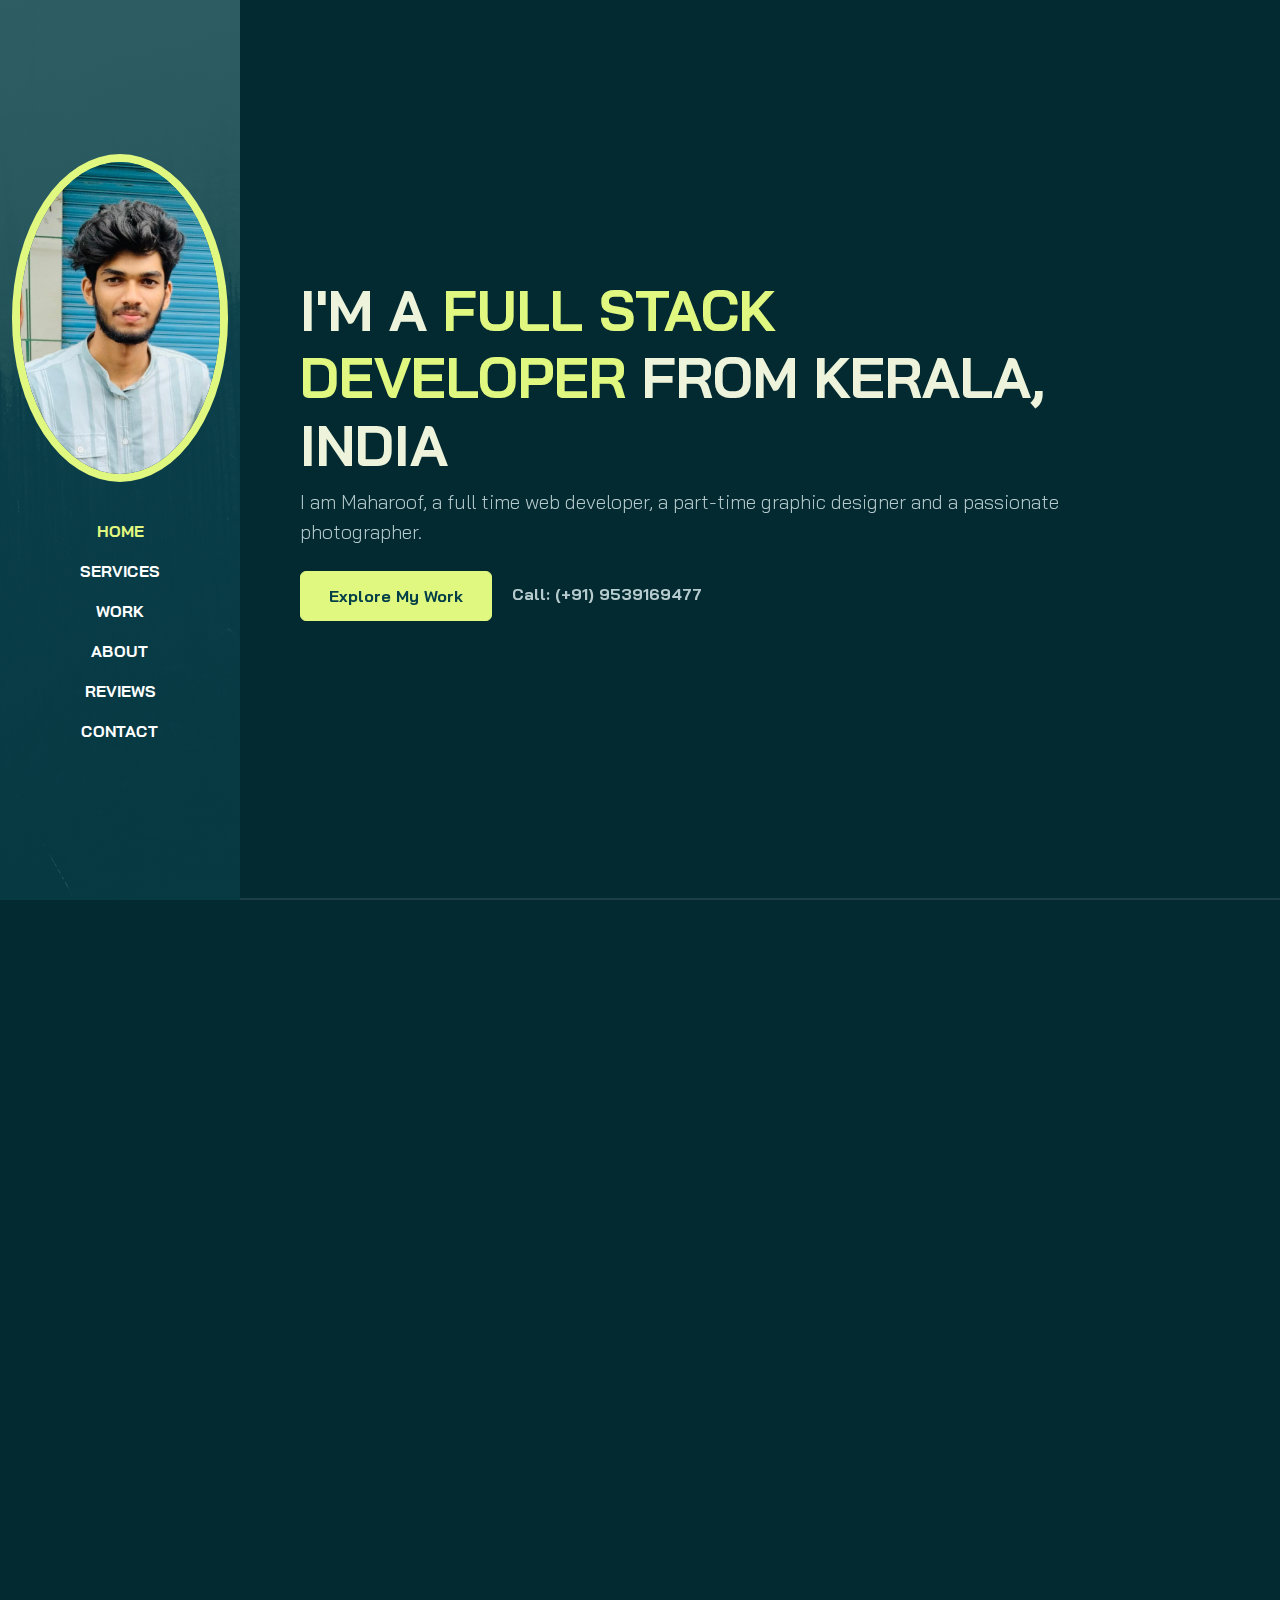
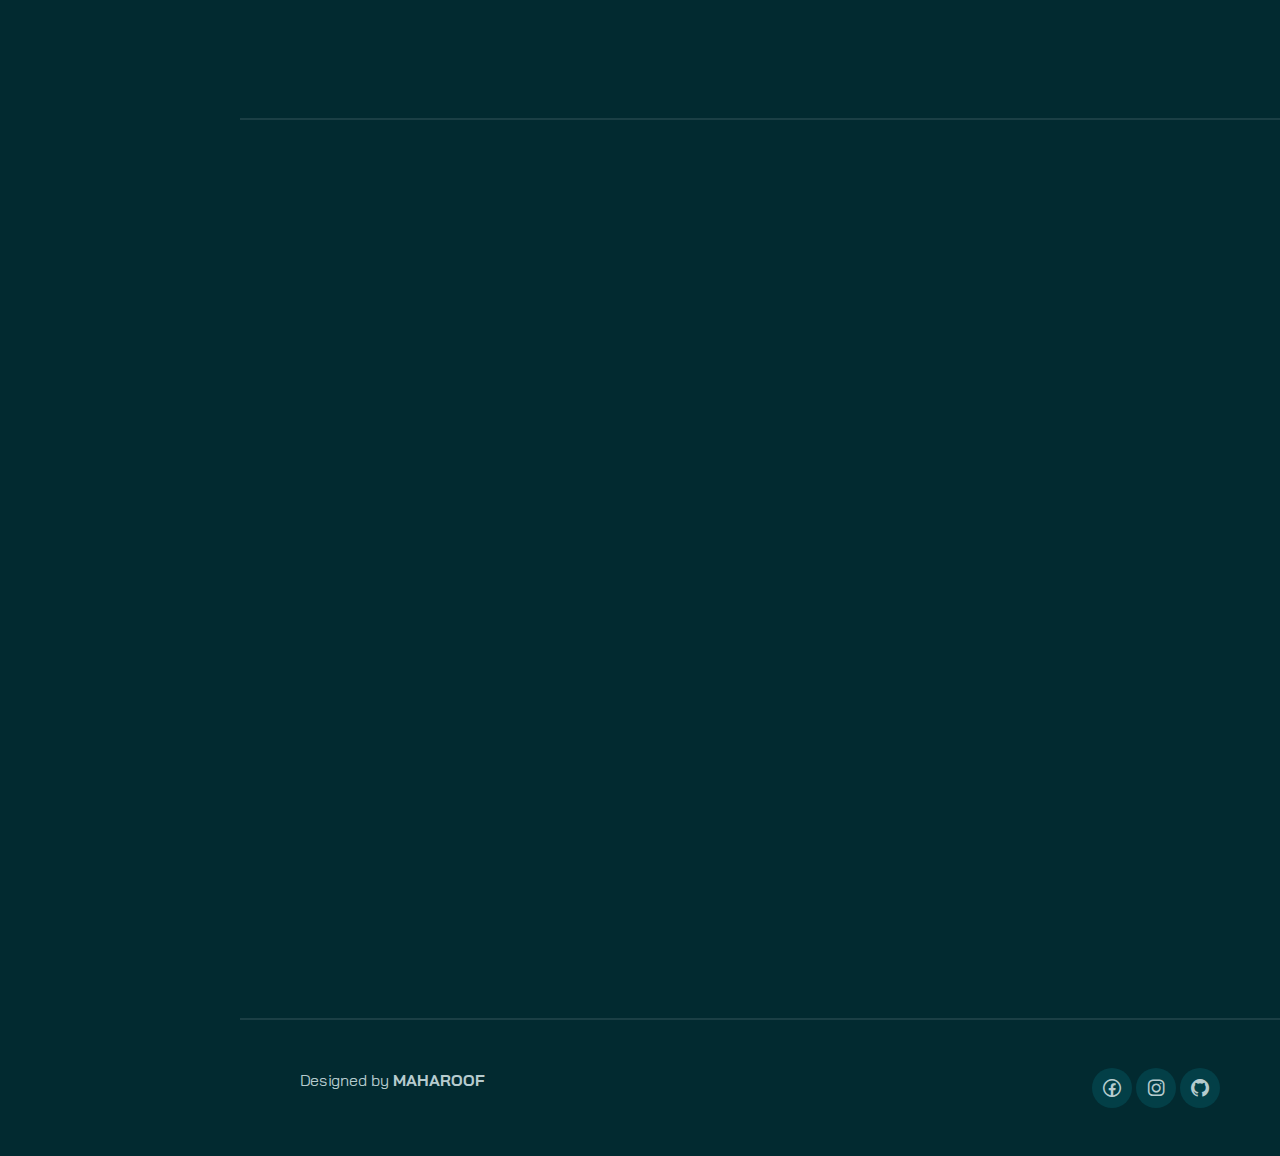
<file: index.html>
<!DOCTYPE html>
<html lang="en">

<head>
    <meta charset="UTF-8">
    <meta http-equiv="X-UA-Compatible" content="IE=edge">
    <meta name="viewport" content="width=device-width, initial-scale=1.0">
    <title>MUHAMMED Maharoof</title>
    <link rel="stylesheet" href="assets/css/bootstrap.min.css">
    <link rel="stylesheet" href="assets/css/aos.css">
    <link rel="stylesheet" href="assets/css/line-awesome.min.css">
    <link rel="stylesheet" href="assets/css/style.css">
    <script src="https://ajax.googleapis.com/ajax/libs/jquery/3.5.1/jquery.min.js"></script>
</head>

<body data-bs-spy="scroll" data-bs-target=".navbar">

    <!-- NAVBAR -->
    <nav class="navbar navbar-expand-lg navbar-dark fixed-top">
        <div class="container flex-lg-column">
            <a class="navbar-brand mx-lg-auto mb-lg-4" href="#">
                <span class="h3 fw-bold d-block d-lg-none">MAHAROOF
                </span>
                <img src="assets/images/maharoof.jpg" class="d-none d-lg-block rounded-circle" alt="mypic">
            </a>
            <button class="navbar-toggler" type="button" data-bs-toggle="collapse" data-bs-target="#navbarNav"
                aria-controls="navbarNav" aria-expanded="false" aria-label="Toggle navigation">
                <span class="navbar-toggler-icon"></span>
            </button>
            <div class="collapse navbar-collapse" id="navbarNav">
                <ul class="navbar-nav ms-auto flex-lg-column text-lg-center">

                    <li class="nav-item">
                        <a class="nav-link" href="#home">Home</a>
                    </li>
                    <li class="nav-item">
                        <a class="nav-link" href="#services">Services</a>
                    </li>
                    <li class="nav-item">
                        <a class="nav-link" href="#work">Work</a>
                    </li>
                    <li class="nav-item">
                        <a class="nav-link" href="#about">About</a>
                    </li>
                    <li class="nav-item">
                        <a class="nav-link" href="#reviews">Reviews</a>
                    </li>
                    <li class="nav-item">
                        <a class="nav-link" href="#contact">Contact</a>
                    </li>

                </ul>
            </div>
        </div>
    </nav>
    <!-- //NAVBAR -->

    <!-- CONTENT WRAPPER -->
    <div id="content-wrapper">

        <!-- HOME -->
        <section id="home" class="full-height px-lg-5">

            <div class="container">
                <div class="row">
                    <div class="col-lg-10">
                        <h1 class="display-4 fw-bold" data-aos="fade-up">I'M A <span class="text-brand">FULL STACK DEVELOPER
                        </span> FROM KERALA, INDIA</h1>
                        <p class="lead mt-2 mb-4" data-aos="fade-up" data-aos-delay="300">I am Maharoof, a full time web developer, a part-time graphic designer and a passionate photographer.
                        </p>
                        <div data-aos="fade-up" data-aos-delay="600">
                            <a href="#work" class="btn btn-brand me-3">Explore My Work</a>
                            <a href="#" class="link-custom">Call: (+91) 9539169477</a>
                        </div>
                    </div>
                </div>
            </div>

        </section>
        <!-- //HOME -->

        <!-- SERVICES -->
        <section id="services" class="full-height px-lg-5">
            <div class="container">

                <div class="row pb-4" data-aos="fade-up">
                    <div class="col-lg-8">
                        <h6 class="text-brand">SERVICES</h6>
                        <h1>Services That I Provide</h1>
                    </div>
                </div>

                <div class="row gy-4">

                    <div class="col-md-4" data-aos="fade-up">
                        <div class="service p-4 bg-base rounded-4 shadow-effect">
                            <div class="iconbox rounded-4">
                                <i class="las la-laptop-code"></i>
                            </div>
                            <h5 class="mt-4 mb-2">Web Designing</h5>
                            <p>As a  web developer, I'm passionate about coding with HTML, CSS, and JavaScript. My commitment to staying at the forefront of web technologies, learning new skills, and collaborating effectively allows me to create engaging and innovative experiences..</p>
                            <a href="#" class="link-custom">Read More</a>

                        </div>
                    </div>

                    <div class="col-md-4" data-aos="fade-up" data-aos-delay="300">
                        <div class="service p-4 bg-base rounded-4 shadow-effect">
                            <div class="iconbox rounded-4">
                                <i class="las la-camera"></i>
                            </div>
                            <h5 class="mt-4 mb-2">Graphic Designing</h5>
                            <p>As a part-time designer, I'm on a journey to explore the world of visual aesthetics and design, using my free time to sharpen my creative skills. My goal is to craft designs that captivate and resonate, and I'm eager to see where my part-time design endeavors will take me</p>
                            <a href="#" class="link-custom">Read More</a>
                        </div>
                    </div>

                    <div class="col-md-4" data-aos="fade-up" data-aos-delay="600">
                        <div class="service p-4 bg-base rounded-4 shadow-effect">
                            <div class="iconbox rounded-4">
                                <i class="las la-guitar"></i>
                            </div>
                            <h5 class="mt-4 mb-2">Photography</h5>
                            <p>As a photographer, I'm driven by the joy of capturing the world around me. I'm continuously learning and experimenting with photography techniques, striving to create visually appealing images that reflect the beauty and moments I encounter in my everyday life."
                            </p>
                            <a href="#" class="link-custom">Read More</a> 
                        </div>
                    </div>

                </div>

            </div>
        </section>
        <!-- SERVICES -->

        <!-- WORK -->
        <section id="work" class="full-height px-lg-5">
            <div class="container">

                <div class="row pb-4" data-aos="fade-up">
                    <div class="col-lg-8">
                        <h6 class="text-brand">WORK</h6>
                        <h1>My Recent Projects</h1>
                    </div>
                </div>

                <div class="row gy-4">

                    <div class="col-md-6" data-aos="fade-up">
                        <div class="card-custom rounded-4 bg-base shadow-effect">
                            <div class="card-custom-image rounded-4">
                                <img class="rounded-4" src="assets/images/zomato.webp" alt="ckicon">
                            </div>
                            <div class="card-custom-content p-4">
                                <h4>Recent Cloned Website</h4>
                                <p>Recently cloned a static website of Zomato| Official Online Site and Store.</p>
                                <a href="https://maharoof121.github.io/ZOMATO-Clone/" class="link-custom">Click here</a>
                            </div>
                        </div>
                    </div>

                    <div class="col-md-6" data-aos="fade-up" data-aos-delay="300">
                        <div class="card-custom rounded-4 bg-base shadow-effect">
                            <div class="card-custom-image rounded-4">
                                <img class="rounded-4" src="assets/images/ra" alt="">
                            </div>
                            <div class="card-custom-content p-4">
                                <h4>Recent Cloned Website</h4>
                                <p>Recently cloned a static website of Rafaello.com - The international Rafaello website.</p>
                                <a href="https://maharoof121.github.io/raffaello/" class="link-custom">Click here</a>
                            </div>
                        </div>
                    </div>

                    <div class="col-md-6" data-aos="fade-up">
                        <div class="card-custom rounded-4 bg-base shadow-effect">
                            <div class="card-custom-image rounded-4">
                                <img class="rounded-4" src="assets/images/ftgg.png" alt="">
                            </div>
                            <div class="card-custom-content p-4">
                                <h4>Recent Cloned Website</h4>
                                <p>Recently cloned responsive website of Rafaello</p>
                                <a href="#" class="link-custom">Read More</a>
                            </div>
                        </div>
                    </div>

                    <div class="col-md-6" data-aos="fade-up" data-aos-delay="300">
                        <div class="card-custom rounded-4 bg-base shadow-effect">
                            <div class="card-custom-image rounded-4">
                                <img class="rounded-4" src="assets/images/cd.jpg" alt="catpic">
                            </div>
                            <div class="card-custom-content p-4">
                                <h4>Recent Photo</h4>
                                <p>I captured a photo of a KSRTC bus nearby a tea plantation  in wayanad  </p>
                                <a href="#" class="link-custom">Read More</a>
                            </div>
                        </div>
                    </div>
                </div>

            </div>
        </section>
        <!-- //WORK -->

        <!-- ABOUT -->
        <section id="about" class="full-height px-lg-5">
            <div class="container">

                <div class="row pb-4" data-aos="fade-up">
                    <div class="col-lg-8">
                        <h6 class="text-brand">ABOUT</h6>
                        <h1>My Education & Experience</h1>
                    </div>
                </div>

                <div class="row gy-5">
                    <div class="col-lg-6">

                        <h3 class="mb-4" data-aos="fade-up" data-aos-delay="300">Education</h3>
                        <div class="row gy-4">

                            <div class="col-12" data-aos="fade-up" data-aos-delay="600">
                                <div class="bg-base p-4 rounded-4 shadow-effect">
                                    <h4>Bachelor's degree in Computer Application</h4>
                                    <p class="text-brand mb-2">Sree Narayana Guru College of Advanced Studies, Kannur(2020-2023)</p>
                                    <p class="mb-0">I earned a Bachelor's degree in Computer Application from Sree Narayana Guru College of Advanced Studies, a significant academic milestone in my journey.</p>
                                </div>
                            </div>
                            <div class="col-12" data-aos="fade-up" data-aos-delay="600">
                                <div class="bg-base p-4 rounded-4 shadow-effect">
                                    <h4>Diploma in Photography</h4>
                                    <p class="text-brand mb-2">Shaw Academy - 2022</p>
                                    <p class="mb-0">I hold a photography degree from Shaw Academy, where I honed my skills and knowledge in the captivating world of photography.</p>
                                </div>
                            </div>

                        </div>

                    </div>

                    <div class="col-lg-6">

                        <h3 class="mb-4" data-aos="fade-up" data-aos-delay="300">Experience</h3>
                        <div class="row gy-4">
                            <div class="col-12" data-aos="fade-up" data-aos-delay="600">
                                <div class="bg-base p-4 rounded-4 shadow-effect">
                                    <h4>Street Photographer</h4>
                                    <p class="text-brand mb-2">Three Cross Media</p>
                                    <p class="mb-0">I am a street photographer, collaborating with Three Cross Media to capture captivating moments in urban environments.</p>
                                </div>
                            </div>

                            <div class="col-12" data-aos="fade-up" data-aos-delay="600">
                                <div class="bg-base p-4 rounded-4 shadow-effect">
                                    <h4>Wedding Photographer</h4>
                                    <p class="text-brand mb-2">smile studio</p>
                                    <p class="mb-0">I am a wedding photographer specializing in capturing beautiful and memorable portraits on your special day.</p>
                                </div>
                            </div>
                            
                        </div>

                    </div>

                </div>

            </div>
        </section>
        <!-- //ABOUT -->

        <!-- REVIEWS -->
        <section id="reviews" class="full-height px-lg-5">
            <div class="container">

                <div class="row pb-4" data-aos="fade-up">
                    <div class="col-lg-8">
                        <h6 class="text-brand">REVIEWS</h6>
                    </div>
                </div>

                <div class="row gy-4">

                    <div class="col-md-4" data-aos="fade-up">

                        <div class="review shadow-effect bg-base p-4 rounded-4">
                            <div class="text-brand h5">
                                <i class="las la-star"></i>
                                <i class="las la-star"></i>
                                <i class="las la-star"></i>
                                <i class="las la-star"></i>
                                <i class="las la-star"></i>
                            </div>
                            <p class="my-3">The posted you designed for us was really awesome . It was really impressive beacuse you created perfectly with limited amout of time.</p>
                            <div class="person">
                                <h5 class="mb-0">Ajnas Anwar</h5>
                                <p class="mb-0">Instagram</p>
                            </div>
                        </div>

                    </div>

                    <div class="col-md-4" data-aos="fade-up" data-aos-delay="300">

                        <div class="review shadow-effect bg-base p-4 rounded-4">
                            <div class="text-brand h5">
                                <i class="las la-star"></i>
                                <i class="las la-star"></i>
                                <i class="las la-star"></i>
                                <i class="las la-star"></i>
                                <i class="las la-star"></i>
                            </div>
                            <p class="my-3">you have an incredible talent for capturing love and joy. Our wedding photos are breathtaking and precious memories we'll cherish forever. Thank you!</p>
                            <div class="person">
                                <h5 class="mb-0">Razi Rizwan</h5>
                                <p class="mb-0">Watsapp</p>
                            </div>
                        </div>

                    </div>

                    <div class="col-md-4" data-aos="fade-up" data-aos-delay="600">

                        <div class="review shadow-effect bg-base p-4 rounded-4">
                            <div class="text-brand h5">
                                <i class="las la-star"></i>
                                <i class="las la-star"></i>
                                <i class="las la-star"></i>
                                <i class="las la-star"></i>
                                <i class="las la-star"></i>
                            </div>
                            <p class="my-3">The website you made for our football club was really impressive. You transformed our club's vision into a stunning website</p>
                            <div class="person">
                                <h5 class="mb-0">Sajas Ahmed</h5>
                                <p class="mb-0">Instagram</p>
                            </div>
                        </div>

                    </div>

                </div>

            </div>
        </section>
        <!-- //REVIEWS -->


        <!-- CONTACT -->
        <section id="contact" class="full-height px-lg-5">
            <div class="container">

                <div class="row justify-content-center text-center">
                    <div class="col-lg-8 pb-4" data-aos="fade-up">
                        <h6 class="text-brand">CONTACT</h6>
                        <h1>Interested in working together? Let's talk
                        </h1>
                    </div>
 
                    <div class="col-lg-8" data-aos="fade-up" data-aos-delay="300">
                        <form id="submit-form" action="" class="row g-lg-3 gy-3">
                            <div class="form-group col-md-6">
                                <input id="fname" type="text" class="form-control" placeholder="Enter your name" name="name" required>
                            </div>
                            <div class="form-group col-md-6">
                                <input type="email" id="lname" class="form-control" placeholder="Enter your email" name="email" required>
                            </div>
                            <div class="form-group col-12">
                                <input type="text" class="form-control" placeholder="Enter subject" name="subject">
                            </div>
                            <div class="form-group col-12">
                                <textarea rows="4" id="subject" class="form-control" placeholder="Enter your message" name="message"></textarea>
                            </div>
                            <div class="form-group col-12 d-grid">
                                <button type="submit" class="btn btn-brand">Contact me</button>
                            </div>
                        </form>
                    </div>
                </div>


            </div>
        </section>
        <!-- //CONTACT -->

        <!-- FOOTER -->
        <footer class="py-5 px-lg-5">
            <div class="container">
                <div class="row gy-4 justify-content-between">
                    <div class="col-auto">
                        <p class="mb-0">Designed by <a href="#" class="fw-bold">MAHAROOF</a></p>
                    </div>
                    <div class="col-auto">
                        <div class="social-icons">
                            <a href="https://www.facebook.com/maharoof121" target="_blank"><i class="lab la-facebook"></i></a>
                            <a href="https://instagram.com/maharoof121?igshid=YTQwZjQ0NmI0OA==" target="_blank"><i class="lab la-instagram"></i></a>
                            <a href="https://github.com/maharoof121" target="_blank"><i class="lab la-github"></i></a>
                        </div>
                    </div>
                </div>
            </div>
        </footer>
        <!-- //FOOTER -->

    </div>
    <!-- //CONTENT WRAPPER -->


    <!--//Validation code-->
    <script src="assets/js/bootstrap.bundle.min.js"></script>
    <script src="assets/js/aos.js"></script>
    <script src="assets/js/main.js"></script>
    <script src="https://ajax.googleapis.com/ajax/libs/jquery/3.5.1/jquery.min.js"></script> 
    <script>
        $("#submit-form").submit((e)=>{
            e.preventDefault()
            $.ajax({
                url:"https://script.google.com/macros/s/AKfycbyTAG4d4V8b4Gmp2cO_XwJmKZeyU9f94sl8Wwo686Tlo2ITKxXsbPJQOqild9qboFoE/exec",
                data:$("#submit-form").serialize(),
                method:"post",
                success:function (response){
                    alert("Form submitted successfully")
                    window.location.reload()
                },
                error:function (err){
                    alert("Something Error")
    
                }
            })
        })
    </script>
    <!--//Validation code-->
</body>

</html>
</file>
<file: assets/css/style.css>
@import url('https://fonts.googleapis.com/css2?family=Bai+Jamjuree:wght@400;500;600;700&display=swap');

:root {
    --color-body: #b6cbce;
    --color-heading: #eef3db;
    --color-base: #033f47;
    --color-base2: #022a30;
    --color-brand: #e0f780;
    --color-brand2: #deff58;
    --sidbar-width: 240px;
    --font-base: "Bai Jamjuree";
}

body {
    background-color: var(--color-base2);
    color: var(--color-body);
    font-family: var(--font-base), sans-serif;
}

h1,h2,h3,h4,h5,h6 {
    color: var(--color-heading);
    font-weight: 700;
}

a {
    text-decoration: none;
    color: var(--color-body);
    transition: all 0.4s ease;
}

a:hover {
    color: var(--color-brand);
}

img {
    width: 100%;
}

.text-brand {
    color: var(--color-brand);
}

.bg-base {
    background-color: var(--color-base);
}

.full-height {
    min-height: 100vh;
    height: 100%;
    display: flex;
    flex-direction: column;
    justify-content: center;
    padding-top: 80px;
    padding-bottom: 80px;
    border-bottom: 2px solid rgba(255,255,255, 0.1);
}

.shadow-effect {
    transition: all 0.5s;
}

.shadow-effect:hover {
    box-shadow: -6px 6px 0 0 var(--color-brand);
}

.iconbox {
    width: 60px;
    height: 60px;
    display: flex;
    align-items: center;
    justify-content: center;
    font-size: 32px;
    background-color: var(--color-brand);
    color: var(--color-base);
}

/* NAVBAR */
.navbar {
    background-color: var(--color-base);
}

.navbar .nav-link {
    font-weight: 700;
    text-transform: uppercase;
    color: #fff;
}

.navbar .nav-link:hover {
    color: var(--color-brand);
}

.navbar .nav-link.active {
    color: var(--color-brand);
}

@media (min-width: 992px) {
    .navbar {
        min-height: 100vh;
        width: var(--sidbar-width);
        background: linear-gradient(rgba(3, 63, 71, 0.8), rgba(3, 63, 71, 0.8)), url(sidebar-img.jpg);
        background-size: cover;
        background-position: center;
    }

    .navbar-brand img {
        border: 8px solid var(--color-brand);
    }

    /* CONTENT WRAPPER */
    #content-wrapper {
        padding-left: var(--sidbar-width);
    }
}

/* BTN */
.btn {
    padding: 12px 28px;
    font-weight: 700;
}

.btn-brand {
    background-color: var(--color-brand);
    border-color: var(--color-brand);
    color: var(--color-base);
}

.btn-brand:hover,
.btn-brand:focus {
    background-color: var(--color-brand2);
    color: var(--color-base);
    border-color: var(--color-brand2);
}

.link-custom {
    font-weight: 700;
    position: relative;
}

.link-custom::after {
    content: "";
    width: 0%;
    height: 2px;
    background-color: var(--color-brand);
    position: absolute;
    left: 0;
    top: 110%;
    transition: all 0.4s;
}

.link-custom:hover::after {
    width: 100%;
}

/* CARD */
.card-custom .card-custom-image {
    overflow: hidden;
}

.card-custom .card-custom-image img {
    transition: all 0.4s ease;
}

.card-custom:hover .card-custom-image img {
    transform: scale(1.1);
}

/* CONTACT */
#contact .form-control {
    background-color: var(--color-base);
    border-color: var(--color-base);
    color: var(--color-body);
}

#contact .form-control:focus {
    border-color: var(--color-brand);
    box-shadow: none;
}

#contact .form-control::placeholder {
    color: var(--color-body);
}

#contact input.form-control {
    height: 44px;
}

/* SOCIAL ICONS */

.social-icons a {
    width: 40px;
    height: 40px;
    display: inline-flex;
    align-items: center;
    justify-content: center;
    background-color: var(--color-base);
    border-radius: 100px;
    font-size: 24px;
}
</file>
<file: assets/css/line-awesome.min.css>
.la,.lab,.lad,.lal,.lar,.las{-moz-osx-font-smoothing:grayscale;-webkit-font-smoothing:antialiased;display:inline-block;font-style:normal;font-variant:normal;text-rendering:auto;line-height:1}.la-lg{font-size:1.33333em;line-height:.75em;vertical-align:-.0667em}.la-xs{font-size:.75em}.la-sm{font-size:.875em}.la-1x{font-size:1em}.la-2x{font-size:2em}.la-3x{font-size:3em}.la-4x{font-size:4em}.la-5x{font-size:5em}.la-6x{font-size:6em}.la-7x{font-size:7em}.la-8x{font-size:8em}.la-9x{font-size:9em}.la-10x{font-size:10em}.la-fw{text-align:center;width:1.25em}.la-ul{list-style-type:none;margin-left:2.5em;padding-left:0}.la-ul>li{position:relative}.la-li{left:-2em;position:absolute;text-align:center;width:2em;line-height:inherit}.la-border{border:solid .08em #eee;border-radius:.1em;padding:.2em .25em .15em}.la-pull-left{float:left}.la-pull-right{float:right}.la.la-pull-left,.lab.la-pull-left,.lal.la-pull-left,.lar.la-pull-left,.las.la-pull-left{margin-right:.3em}.la.la-pull-right,.lab.la-pull-right,.lal.la-pull-right,.lar.la-pull-right,.las.la-pull-right{margin-left:.3em}.la-spin{-webkit-animation:la-spin 2s infinite linear;animation:la-spin 2s infinite linear}.la-pulse{-webkit-animation:la-spin 1s infinite steps(8);animation:la-spin 1s infinite steps(8)}@-webkit-keyframes la-spin{0%{-webkit-transform:rotate(0);transform:rotate(0)}100%{-webkit-transform:rotate(360deg);transform:rotate(360deg)}}@keyframes la-spin{0%{-webkit-transform:rotate(0);transform:rotate(0)}100%{-webkit-transform:rotate(360deg);transform:rotate(360deg)}}.la-rotate-90{-webkit-transform:rotate(90deg);transform:rotate(90deg)}.la-rotate-180{-webkit-transform:rotate(180deg);transform:rotate(180deg)}.la-rotate-270{-webkit-transform:rotate(270deg);transform:rotate(270deg)}.la-flip-horizontal{-webkit-transform:scale(-1,1);transform:scale(-1,1)}.la-flip-vertical{-webkit-transform:scale(1,-1);transform:scale(1,-1)}.la-flip-both,.la-flip-horizontal.la-flip-vertical{-webkit-transform:scale(-1,-1);transform:scale(-1,-1)}:root .la-flip-both,:root .la-flip-horizontal,:root .la-flip-vertical,:root .la-rotate-180,:root .la-rotate-270,:root .la-rotate-90{-webkit-filter:none;filter:none}.la-stack{display:inline-block;height:2em;line-height:2em;position:relative;vertical-align:middle;width:2.5em}.la-stack-1x,.la-stack-2x{left:0;position:absolute;text-align:center;width:100%}.la-stack-1x{line-height:inherit}.la-stack-2x{font-size:2em}.la-inverse{color:#fff}.la-500px:before{content:"\f26e"}.la-accessible-icon:before{content:"\f368"}.la-accusoft:before{content:"\f369"}.la-acquisitions-incorporated:before{content:"\f6af"}.la-ad:before{content:"\f641"}.la-address-book:before{content:"\f2b9"}.la-address-card:before{content:"\f2bb"}.la-adjust:before{content:"\f042"}.la-adn:before{content:"\f170"}.la-adobe:before{content:"\f778"}.la-adversal:before{content:"\f36a"}.la-affiliatetheme:before{content:"\f36b"}.la-air-freshener:before{content:"\f5d0"}.la-airbnb:before{content:"\f834"}.la-algolia:before{content:"\f36c"}.la-align-center:before{content:"\f037"}.la-align-justify:before{content:"\f039"}.la-align-left:before{content:"\f036"}.la-align-right:before{content:"\f038"}.la-alipay:before{content:"\f642"}.la-allergies:before{content:"\f461"}.la-amazon:before{content:"\f270"}.la-amazon-pay:before{content:"\f42c"}.la-ambulance:before{content:"\f0f9"}.la-american-sign-language-interpreting:before{content:"\f2a3"}.la-amilia:before{content:"\f36d"}.la-anchor:before{content:"\f13d"}.la-android:before{content:"\f17b"}.la-angellist:before{content:"\f209"}.la-angle-double-down:before{content:"\f103"}.la-angle-double-left:before{content:"\f100"}.la-angle-double-right:before{content:"\f101"}.la-angle-double-up:before{content:"\f102"}.la-angle-down:before{content:"\f107"}.la-angle-left:before{content:"\f104"}.la-angle-right:before{content:"\f105"}.la-angle-up:before{content:"\f106"}.la-angry:before{content:"\f556"}.la-angrycreative:before{content:"\f36e"}.la-angular:before{content:"\f420"}.la-ankh:before{content:"\f644"}.la-app-store:before{content:"\f36f"}.la-app-store-ios:before{content:"\f370"}.la-apper:before{content:"\f371"}.la-apple:before{content:"\f179"}.la-apple-alt:before{content:"\f5d1"}.la-apple-pay:before{content:"\f415"}.la-archive:before{content:"\f187"}.la-archway:before{content:"\f557"}.la-arrow-alt-circle-down:before{content:"\f358"}.la-arrow-alt-circle-left:before{content:"\f359"}.la-arrow-alt-circle-right:before{content:"\f35a"}.la-arrow-alt-circle-up:before{content:"\f35b"}.la-arrow-circle-down:before{content:"\f0ab"}.la-arrow-circle-left:before{content:"\f0a8"}.la-arrow-circle-right:before{content:"\f0a9"}.la-arrow-circle-up:before{content:"\f0aa"}.la-arrow-down:before{content:"\f063"}.la-arrow-left:before{content:"\f060"}.la-arrow-right:before{content:"\f061"}.la-arrow-up:before{content:"\f062"}.la-arrows-alt:before{content:"\f0b2"}.la-arrows-alt-h:before{content:"\f337"}.la-arrows-alt-v:before{content:"\f338"}.la-artstation:before{content:"\f77a"}.la-assistive-listening-systems:before{content:"\f2a2"}.la-asterisk:before{content:"\f069"}.la-asymmetrik:before{content:"\f372"}.la-at:before{content:"\f1fa"}.la-atlas:before{content:"\f558"}.la-atlassian:before{content:"\f77b"}.la-atom:before{content:"\f5d2"}.la-audible:before{content:"\f373"}.la-audio-description:before{content:"\f29e"}.la-autoprefixer:before{content:"\f41c"}.la-avianex:before{content:"\f374"}.la-aviato:before{content:"\f421"}.la-award:before{content:"\f559"}.la-aws:before{content:"\f375"}.la-baby:before{content:"\f77c"}.la-baby-carriage:before{content:"\f77d"}.la-backspace:before{content:"\f55a"}.la-backward:before{content:"\f04a"}.la-bacon:before{content:"\f7e5"}.la-balance-scale:before{content:"\f24e"}.la-balance-scale-left:before{content:"\f515"}.la-balance-scale-right:before{content:"\f516"}.la-ban:before{content:"\f05e"}.la-band-aid:before{content:"\f462"}.la-bandcamp:before{content:"\f2d5"}.la-barcode:before{content:"\f02a"}.la-bars:before{content:"\f0c9"}.la-baseball-ball:before{content:"\f433"}.la-basketball-ball:before{content:"\f434"}.la-bath:before{content:"\f2cd"}.la-battery-empty:before{content:"\f244"}.la-battery-full:before{content:"\f240"}.la-battery-half:before{content:"\f242"}.la-battery-quarter:before{content:"\f243"}.la-battery-three-quarters:before{content:"\f241"}.la-battle-net:before{content:"\f835"}.la-bed:before{content:"\f236"}.la-beer:before{content:"\f0fc"}.la-behance:before{content:"\f1b4"}.la-behance-square:before{content:"\f1b5"}.la-bell:before{content:"\f0f3"}.la-bell-slash:before{content:"\f1f6"}.la-bezier-curve:before{content:"\f55b"}.la-bible:before{content:"\f647"}.la-bicycle:before{content:"\f206"}.la-biking:before{content:"\f84a"}.la-bimobject:before{content:"\f378"}.la-binoculars:before{content:"\f1e5"}.la-biohazard:before{content:"\f780"}.la-birthday-cake:before{content:"\f1fd"}.la-bitbucket:before{content:"\f171"}.la-bitcoin:before{content:"\f379"}.la-bity:before{content:"\f37a"}.la-black-tie:before{content:"\f27e"}.la-blackberry:before{content:"\f37b"}.la-blender:before{content:"\f517"}.la-blender-phone:before{content:"\f6b6"}.la-blind:before{content:"\f29d"}.la-blog:before{content:"\f781"}.la-blogger:before{content:"\f37c"}.la-blogger-b:before{content:"\f37d"}.la-bluetooth:before{content:"\f293"}.la-bluetooth-b:before{content:"\f294"}.la-bold:before{content:"\f032"}.la-bolt:before{content:"\f0e7"}.la-bomb:before{content:"\f1e2"}.la-bone:before{content:"\f5d7"}.la-bong:before{content:"\f55c"}.la-book:before{content:"\f02d"}.la-book-dead:before{content:"\f6b7"}.la-book-medical:before{content:"\f7e6"}.la-book-open:before{content:"\f518"}.la-book-reader:before{content:"\f5da"}.la-bookmark:before{content:"\f02e"}.la-bootstrap:before{content:"\f836"}.la-border-all:before{content:"\f84c"}.la-border-none:before{content:"\f850"}.la-border-style:before{content:"\f853"}.la-bowling-ball:before{content:"\f436"}.la-box:before{content:"\f466"}.la-box-open:before{content:"\f49e"}.la-boxes:before{content:"\f468"}.la-braille:before{content:"\f2a1"}.la-brain:before{content:"\f5dc"}.la-bread-slice:before{content:"\f7ec"}.la-briefcase:before{content:"\f0b1"}.la-briefcase-medical:before{content:"\f469"}.la-broadcast-tower:before{content:"\f519"}.la-broom:before{content:"\f51a"}.la-brush:before{content:"\f55d"}.la-btc:before{content:"\f15a"}.la-buffer:before{content:"\f837"}.la-bug:before{content:"\f188"}.la-building:before{content:"\f1ad"}.la-bullhorn:before{content:"\f0a1"}.la-bullseye:before{content:"\f140"}.la-burn:before{content:"\f46a"}.la-buromobelexperte:before{content:"\f37f"}.la-bus:before{content:"\f207"}.la-bus-alt:before{content:"\f55e"}.la-business-time:before{content:"\f64a"}.la-buy-n-large:before{content:"\f8a6"}.la-buysellads:before{content:"\f20d"}.la-calculator:before{content:"\f1ec"}.la-calendar:before{content:"\f133"}.la-calendar-alt:before{content:"\f073"}.la-calendar-check:before{content:"\f274"}.la-calendar-day:before{content:"\f783"}.la-calendar-minus:before{content:"\f272"}.la-calendar-plus:before{content:"\f271"}.la-calendar-times:before{content:"\f273"}.la-calendar-week:before{content:"\f784"}.la-camera:before{content:"\f030"}.la-camera-retro:before{content:"\f083"}.la-campground:before{content:"\f6bb"}.la-canadian-maple-leaf:before{content:"\f785"}.la-candy-cane:before{content:"\f786"}.la-cannabis:before{content:"\f55f"}.la-capsules:before{content:"\f46b"}.la-car:before{content:"\f1b9"}.la-car-alt:before{content:"\f5de"}.la-car-battery:before{content:"\f5df"}.la-car-crash:before{content:"\f5e1"}.la-car-side:before{content:"\f5e4"}.la-caret-down:before{content:"\f0d7"}.la-caret-left:before{content:"\f0d9"}.la-caret-right:before{content:"\f0da"}.la-caret-square-down:before{content:"\f150"}.la-caret-square-left:before{content:"\f191"}.la-caret-square-right:before{content:"\f152"}.la-caret-square-up:before{content:"\f151"}.la-caret-up:before{content:"\f0d8"}.la-carrot:before{content:"\f787"}.la-cart-arrow-down:before{content:"\f218"}.la-cart-plus:before{content:"\f217"}.la-cash-register:before{content:"\f788"}.la-cat:before{content:"\f6be"}.la-cc-amazon-pay:before{content:"\f42d"}.la-cc-amex:before{content:"\f1f3"}.la-cc-apple-pay:before{content:"\f416"}.la-cc-diners-club:before{content:"\f24c"}.la-cc-discover:before{content:"\f1f2"}.la-cc-jcb:before{content:"\f24b"}.la-cc-mastercard:before{content:"\f1f1"}.la-cc-paypal:before{content:"\f1f4"}.la-cc-stripe:before{content:"\f1f5"}.la-cc-visa:before{content:"\f1f0"}.la-centercode:before{content:"\f380"}.la-centos:before{content:"\f789"}.la-certificate:before{content:"\f0a3"}.la-chair:before{content:"\f6c0"}.la-chalkboard:before{content:"\f51b"}.la-chalkboard-teacher:before{content:"\f51c"}.la-charging-station:before{content:"\f5e7"}.la-chart-area:before{content:"\f1fe"}.la-chart-bar:before{content:"\f080"}.la-chart-line:before{content:"\f201"}.la-chart-pie:before{content:"\f200"}.la-check:before{content:"\f00c"}.la-check-circle:before{content:"\f058"}.la-check-double:before{content:"\f560"}.la-check-square:before{content:"\f14a"}.la-cheese:before{content:"\f7ef"}.la-chess:before{content:"\f439"}.la-chess-bishop:before{content:"\f43a"}.la-chess-board:before{content:"\f43c"}.la-chess-king:before{content:"\f43f"}.la-chess-knight:before{content:"\f441"}.la-chess-pawn:before{content:"\f443"}.la-chess-queen:before{content:"\f445"}.la-chess-rook:before{content:"\f447"}.la-chevron-circle-down:before{content:"\f13a"}.la-chevron-circle-left:before{content:"\f137"}.la-chevron-circle-right:before{content:"\f138"}.la-chevron-circle-up:before{content:"\f139"}.la-chevron-down:before{content:"\f078"}.la-chevron-left:before{content:"\f053"}.la-chevron-right:before{content:"\f054"}.la-chevron-up:before{content:"\f077"}.la-child:before{content:"\f1ae"}.la-chrome:before{content:"\f268"}.la-chromecast:before{content:"\f838"}.la-church:before{content:"\f51d"}.la-circle:before{content:"\f111"}.la-circle-notch:before{content:"\f1ce"}.la-city:before{content:"\f64f"}.la-clinic-medical:before{content:"\f7f2"}.la-clipboard:before{content:"\f328"}.la-clipboard-check:before{content:"\f46c"}.la-clipboard-list:before{content:"\f46d"}.la-clock:before{content:"\f017"}.la-clone:before{content:"\f24d"}.la-closed-captioning:before{content:"\f20a"}.la-cloud:before{content:"\f0c2"}.la-cloud-download-alt:before{content:"\f381"}.la-cloud-meatball:before{content:"\f73b"}.la-cloud-moon:before{content:"\f6c3"}.la-cloud-moon-rain:before{content:"\f73c"}.la-cloud-rain:before{content:"\f73d"}.la-cloud-showers-heavy:before{content:"\f740"}.la-cloud-sun:before{content:"\f6c4"}.la-cloud-sun-rain:before{content:"\f743"}.la-cloud-upload-alt:before{content:"\f382"}.la-cloudscale:before{content:"\f383"}.la-cloudsmith:before{content:"\f384"}.la-cloudversify:before{content:"\f385"}.la-cocktail:before{content:"\f561"}.la-code:before{content:"\f121"}.la-code-branch:before{content:"\f126"}.la-codepen:before{content:"\f1cb"}.la-codiepie:before{content:"\f284"}.la-coffee:before{content:"\f0f4"}.la-cog:before{content:"\f013"}.la-cogs:before{content:"\f085"}.la-coins:before{content:"\f51e"}.la-columns:before{content:"\f0db"}.la-comment:before{content:"\f075"}.la-comment-alt:before{content:"\f27a"}.la-comment-dollar:before{content:"\f651"}.la-comment-dots:before{content:"\f4ad"}.la-comment-medical:before{content:"\f7f5"}.la-comment-slash:before{content:"\f4b3"}.la-comments:before{content:"\f086"}.la-comments-dollar:before{content:"\f653"}.la-compact-disc:before{content:"\f51f"}.la-compass:before{content:"\f14e"}.la-compress:before{content:"\f066"}.la-compress-arrows-alt:before{content:"\f78c"}.la-concierge-bell:before{content:"\f562"}.la-confluence:before{content:"\f78d"}.la-connectdevelop:before{content:"\f20e"}.la-contao:before{content:"\f26d"}.la-cookie:before{content:"\f563"}.la-cookie-bite:before{content:"\f564"}.la-copy:before{content:"\f0c5"}.la-copyright:before{content:"\f1f9"}.la-cotton-bureau:before{content:"\f89e"}.la-couch:before{content:"\f4b8"}.la-cpanel:before{content:"\f388"}.la-creative-commons:before{content:"\f25e"}.la-creative-commons-by:before{content:"\f4e7"}.la-creative-commons-nc:before{content:"\f4e8"}.la-creative-commons-nc-eu:before{content:"\f4e9"}.la-creative-commons-nc-jp:before{content:"\f4ea"}.la-creative-commons-nd:before{content:"\f4eb"}.la-creative-commons-pd:before{content:"\f4ec"}.la-creative-commons-pd-alt:before{content:"\f4ed"}.la-creative-commons-remix:before{content:"\f4ee"}.la-creative-commons-sa:before{content:"\f4ef"}.la-creative-commons-sampling:before{content:"\f4f0"}.la-creative-commons-sampling-plus:before{content:"\f4f1"}.la-creative-commons-share:before{content:"\f4f2"}.la-creative-commons-zero:before{content:"\f4f3"}.la-credit-card:before{content:"\f09d"}.la-critical-role:before{content:"\f6c9"}.la-crop:before{content:"\f125"}.la-crop-alt:before{content:"\f565"}.la-cross:before{content:"\f654"}.la-crosshairs:before{content:"\f05b"}.la-crow:before{content:"\f520"}.la-crown:before{content:"\f521"}.la-crutch:before{content:"\f7f7"}.la-css3:before{content:"\f13c"}.la-css3-alt:before{content:"\f38b"}.la-cube:before{content:"\f1b2"}.la-cubes:before{content:"\f1b3"}.la-cut:before{content:"\f0c4"}.la-cuttlefish:before{content:"\f38c"}.la-d-and-d:before{content:"\f38d"}.la-d-and-d-beyond:before{content:"\f6ca"}.la-dashcube:before{content:"\f210"}.la-database:before{content:"\f1c0"}.la-deaf:before{content:"\f2a4"}.la-delicious:before{content:"\f1a5"}.la-democrat:before{content:"\f747"}.la-deploydog:before{content:"\f38e"}.la-deskpro:before{content:"\f38f"}.la-desktop:before{content:"\f108"}.la-dev:before{content:"\f6cc"}.la-deviantart:before{content:"\f1bd"}.la-dharmachakra:before{content:"\f655"}.la-dhl:before{content:"\f790"}.la-diagnoses:before{content:"\f470"}.la-diaspora:before{content:"\f791"}.la-dice:before{content:"\f522"}.la-dice-d20:before{content:"\f6cf"}.la-dice-d6:before{content:"\f6d1"}.la-dice-five:before{content:"\f523"}.la-dice-four:before{content:"\f524"}.la-dice-one:before{content:"\f525"}.la-dice-six:before{content:"\f526"}.la-dice-three:before{content:"\f527"}.la-dice-two:before{content:"\f528"}.la-digg:before{content:"\f1a6"}.la-digital-ocean:before{content:"\f391"}.la-digital-tachograph:before{content:"\f566"}.la-directions:before{content:"\f5eb"}.la-discord:before{content:"\f392"}.la-discourse:before{content:"\f393"}.la-divide:before{content:"\f529"}.la-dizzy:before{content:"\f567"}.la-dna:before{content:"\f471"}.la-dochub:before{content:"\f394"}.la-docker:before{content:"\f395"}.la-dog:before{content:"\f6d3"}.la-dollar-sign:before{content:"\f155"}.la-dolly:before{content:"\f472"}.la-dolly-flatbed:before{content:"\f474"}.la-donate:before{content:"\f4b9"}.la-door-closed:before{content:"\f52a"}.la-door-open:before{content:"\f52b"}.la-dot-circle:before{content:"\f192"}.la-dove:before{content:"\f4ba"}.la-download:before{content:"\f019"}.la-draft2digital:before{content:"\f396"}.la-drafting-compass:before{content:"\f568"}.la-dragon:before{content:"\f6d5"}.la-draw-polygon:before{content:"\f5ee"}.la-dribbble:before{content:"\f17d"}.la-dribbble-square:before{content:"\f397"}.la-dropbox:before{content:"\f16b"}.la-drum:before{content:"\f569"}.la-drum-steelpan:before{content:"\f56a"}.la-drumstick-bite:before{content:"\f6d7"}.la-drupal:before{content:"\f1a9"}.la-dumbbell:before{content:"\f44b"}.la-dumpster:before{content:"\f793"}.la-dumpster-fire:before{content:"\f794"}.la-dungeon:before{content:"\f6d9"}.la-dyalog:before{content:"\f399"}.la-earlybirds:before{content:"\f39a"}.la-ebay:before{content:"\f4f4"}.la-edge:before{content:"\f282"}.la-edit:before{content:"\f044"}.la-egg:before{content:"\f7fb"}.la-eject:before{content:"\f052"}.la-elementor:before{content:"\f430"}.la-ellipsis-h:before{content:"\f141"}.la-ellipsis-v:before{content:"\f142"}.la-ello:before{content:"\f5f1"}.la-ember:before{content:"\f423"}.la-empire:before{content:"\f1d1"}.la-envelope:before{content:"\f0e0"}.la-envelope-open:before{content:"\f2b6"}.la-envelope-open-text:before{content:"\f658"}.la-envelope-square:before{content:"\f199"}.la-envira:before{content:"\f299"}.la-equals:before{content:"\f52c"}.la-eraser:before{content:"\f12d"}.la-erlang:before{content:"\f39d"}.la-ethereum:before{content:"\f42e"}.la-ethernet:before{content:"\f796"}.la-etsy:before{content:"\f2d7"}.la-euro-sign:before{content:"\f153"}.la-evernote:before{content:"\f839"}.la-exchange-alt:before{content:"\f362"}.la-exclamation:before{content:"\f12a"}.la-exclamation-circle:before{content:"\f06a"}.la-exclamation-triangle:before{content:"\f071"}.la-expand:before{content:"\f065"}.la-expand-arrows-alt:before{content:"\f31e"}.la-expeditedssl:before{content:"\f23e"}.la-external-link-alt:before{content:"\f35d"}.la-external-link-square-alt:before{content:"\f360"}.la-eye:before{content:"\f06e"}.la-eye-dropper:before{content:"\f1fb"}.la-eye-slash:before{content:"\f070"}.la-facebook:before{content:"\f09a"}.la-facebook-f:before{content:"\f39e"}.la-facebook-messenger:before{content:"\f39f"}.la-facebook-square:before{content:"\f082"}.la-fan:before{content:"\f863"}.la-fantasy-flight-games:before{content:"\f6dc"}.la-fast-backward:before{content:"\f049"}.la-fast-forward:before{content:"\f050"}.la-fax:before{content:"\f1ac"}.la-feather:before{content:"\f52d"}.la-feather-alt:before{content:"\f56b"}.la-fedex:before{content:"\f797"}.la-fedora:before{content:"\f798"}.la-female:before{content:"\f182"}.la-fighter-jet:before{content:"\f0fb"}.la-figma:before{content:"\f799"}.la-file:before{content:"\f15b"}.la-file-alt:before{content:"\f15c"}.la-file-archive:before{content:"\f1c6"}.la-file-audio:before{content:"\f1c7"}.la-file-code:before{content:"\f1c9"}.la-file-contract:before{content:"\f56c"}.la-file-csv:before{content:"\f6dd"}.la-file-download:before{content:"\f56d"}.la-file-excel:before{content:"\f1c3"}.la-file-export:before{content:"\f56e"}.la-file-image:before{content:"\f1c5"}.la-file-import:before{content:"\f56f"}.la-file-invoice:before{content:"\f570"}.la-file-invoice-dollar:before{content:"\f571"}.la-file-medical:before{content:"\f477"}.la-file-medical-alt:before{content:"\f478"}.la-file-pdf:before{content:"\f1c1"}.la-file-powerpoint:before{content:"\f1c4"}.la-file-prescription:before{content:"\f572"}.la-file-signature:before{content:"\f573"}.la-file-upload:before{content:"\f574"}.la-file-video:before{content:"\f1c8"}.la-file-word:before{content:"\f1c2"}.la-fill:before{content:"\f575"}.la-fill-drip:before{content:"\f576"}.la-film:before{content:"\f008"}.la-filter:before{content:"\f0b0"}.la-fingerprint:before{content:"\f577"}.la-fire:before{content:"\f06d"}.la-fire-alt:before{content:"\f7e4"}.la-fire-extinguisher:before{content:"\f134"}.la-firefox:before{content:"\f269"}.la-first-aid:before{content:"\f479"}.la-first-order:before{content:"\f2b0"}.la-first-order-alt:before{content:"\f50a"}.la-firstdraft:before{content:"\f3a1"}.la-fish:before{content:"\f578"}.la-fist-raised:before{content:"\f6de"}.la-flag:before{content:"\f024"}.la-flag-checkered:before{content:"\f11e"}.la-flag-usa:before{content:"\f74d"}.la-flask:before{content:"\f0c3"}.la-flickr:before{content:"\f16e"}.la-flipboard:before{content:"\f44d"}.la-flushed:before{content:"\f579"}.la-fly:before{content:"\f417"}.la-folder:before{content:"\f07b"}.la-folder-minus:before{content:"\f65d"}.la-folder-open:before{content:"\f07c"}.la-folder-plus:before{content:"\f65e"}.la-font:before{content:"\f031"}.la-font-awesome:before{content:"\f2b4"}.la-font-awesome-alt:before{content:"\f35c"}.la-font-awesome-flag:before{content:"\f425"}.la-font-awesome-logo-full:before{content:"\f4e6"}.la-fonticons:before{content:"\f280"}.la-fonticons-fi:before{content:"\f3a2"}.la-football-ball:before{content:"\f44e"}.la-fort-awesome:before{content:"\f286"}.la-fort-awesome-alt:before{content:"\f3a3"}.la-forumbee:before{content:"\f211"}.la-forward:before{content:"\f04e"}.la-foursquare:before{content:"\f180"}.la-free-code-camp:before{content:"\f2c5"}.la-freebsd:before{content:"\f3a4"}.la-frog:before{content:"\f52e"}.la-frown:before{content:"\f119"}.la-frown-open:before{content:"\f57a"}.la-fulcrum:before{content:"\f50b"}.la-funnel-dollar:before{content:"\f662"}.la-futbol:before{content:"\f1e3"}.la-galactic-republic:before{content:"\f50c"}.la-galactic-senate:before{content:"\f50d"}.la-gamepad:before{content:"\f11b"}.la-gas-pump:before{content:"\f52f"}.la-gavel:before{content:"\f0e3"}.la-gem:before{content:"\f3a5"}.la-genderless:before{content:"\f22d"}.la-get-pocket:before{content:"\f265"}.la-gg:before{content:"\f260"}.la-gg-circle:before{content:"\f261"}.la-ghost:before{content:"\f6e2"}.la-gift:before{content:"\f06b"}.la-gifts:before{content:"\f79c"}.la-git:before{content:"\f1d3"}.la-git-alt:before{content:"\f841"}.la-git-square:before{content:"\f1d2"}.la-github:before{content:"\f09b"}.la-github-alt:before{content:"\f113"}.la-github-square:before{content:"\f092"}.la-gitkraken:before{content:"\f3a6"}.la-gitlab:before{content:"\f296"}.la-gitter:before{content:"\f426"}.la-glass-cheers:before{content:"\f79f"}.la-glass-martini:before{content:"\f000"}.la-glass-martini-alt:before{content:"\f57b"}.la-glass-whiskey:before{content:"\f7a0"}.la-glasses:before{content:"\f530"}.la-glide:before{content:"\f2a5"}.la-glide-g:before{content:"\f2a6"}.la-globe:before{content:"\f0ac"}.la-globe-africa:before{content:"\f57c"}.la-globe-americas:before{content:"\f57d"}.la-globe-asia:before{content:"\f57e"}.la-globe-europe:before{content:"\f7a2"}.la-gofore:before{content:"\f3a7"}.la-golf-ball:before{content:"\f450"}.la-goodreads:before{content:"\f3a8"}.la-goodreads-g:before{content:"\f3a9"}.la-google:before{content:"\f1a0"}.la-google-drive:before{content:"\f3aa"}.la-google-play:before{content:"\f3ab"}.la-google-plus:before{content:"\f2b3"}.la-google-plus-g:before{content:"\f0d5"}.la-google-plus-square:before{content:"\f0d4"}.la-google-wallet:before{content:"\f1ee"}.la-gopuram:before{content:"\f664"}.la-graduation-cap:before{content:"\f19d"}.la-gratipay:before{content:"\f184"}.la-grav:before{content:"\f2d6"}.la-greater-than:before{content:"\f531"}.la-greater-than-equal:before{content:"\f532"}.la-grimace:before{content:"\f57f"}.la-grin:before{content:"\f580"}.la-grin-alt:before{content:"\f581"}.la-grin-beam:before{content:"\f582"}.la-grin-beam-sweat:before{content:"\f583"}.la-grin-hearts:before{content:"\f584"}.la-grin-squint:before{content:"\f585"}.la-grin-squint-tears:before{content:"\f586"}.la-grin-stars:before{content:"\f587"}.la-grin-tears:before{content:"\f588"}.la-grin-tongue:before{content:"\f589"}.la-grin-tongue-squint:before{content:"\f58a"}.la-grin-tongue-wink:before{content:"\f58b"}.la-grin-wink:before{content:"\f58c"}.la-grip-horizontal:before{content:"\f58d"}.la-grip-lines:before{content:"\f7a4"}.la-grip-lines-vertical:before{content:"\f7a5"}.la-grip-vertical:before{content:"\f58e"}.la-gripfire:before{content:"\f3ac"}.la-grunt:before{content:"\f3ad"}.la-guitar:before{content:"\f7a6"}.la-gulp:before{content:"\f3ae"}.la-h-square:before{content:"\f0fd"}.la-hacker-news:before{content:"\f1d4"}.la-hacker-news-square:before{content:"\f3af"}.la-hackerrank:before{content:"\f5f7"}.la-hamburger:before{content:"\f805"}.la-hammer:before{content:"\f6e3"}.la-hamsa:before{content:"\f665"}.la-hand-holding:before{content:"\f4bd"}.la-hand-holding-heart:before{content:"\f4be"}.la-hand-holding-usd:before{content:"\f4c0"}.la-hand-lizard:before{content:"\f258"}.la-hand-middle-finger:before{content:"\f806"}.la-hand-paper:before{content:"\f256"}.la-hand-peace:before{content:"\f25b"}.la-hand-point-down:before{content:"\f0a7"}.la-hand-point-left:before{content:"\f0a5"}.la-hand-point-right:before{content:"\f0a4"}.la-hand-point-up:before{content:"\f0a6"}.la-hand-pointer:before{content:"\f25a"}.la-hand-rock:before{content:"\f255"}.la-hand-scissors:before{content:"\f257"}.la-hand-spock:before{content:"\f259"}.la-hands:before{content:"\f4c2"}.la-hands-helping:before{content:"\f4c4"}.la-handshake:before{content:"\f2b5"}.la-hanukiah:before{content:"\f6e6"}.la-hard-hat:before{content:"\f807"}.la-hashtag:before{content:"\f292"}.la-hat-cowboy:before{content:"\f8c0"}.la-hat-cowboy-side:before{content:"\f8c1"}.la-hat-wizard:before{content:"\f6e8"}.la-haykal:before{content:"\f666"}.la-hdd:before{content:"\f0a0"}.la-heading:before{content:"\f1dc"}.la-headphones:before{content:"\f025"}.la-headphones-alt:before{content:"\f58f"}.la-headset:before{content:"\f590"}.la-heart:before{content:"\f004"}.la-heart-broken:before{content:"\f7a9"}.la-heartbeat:before{content:"\f21e"}.la-helicopter:before{content:"\f533"}.la-highlighter:before{content:"\f591"}.la-hiking:before{content:"\f6ec"}.la-hippo:before{content:"\f6ed"}.la-hips:before{content:"\f452"}.la-hire-a-helper:before{content:"\f3b0"}.la-history:before{content:"\f1da"}.la-hockey-puck:before{content:"\f453"}.la-holly-berry:before{content:"\f7aa"}.la-home:before{content:"\f015"}.la-hooli:before{content:"\f427"}.la-hornbill:before{content:"\f592"}.la-horse:before{content:"\f6f0"}.la-horse-head:before{content:"\f7ab"}.la-hospital:before{content:"\f0f8"}.la-hospital-alt:before{content:"\f47d"}.la-hospital-symbol:before{content:"\f47e"}.la-hot-tub:before{content:"\f593"}.la-hotdog:before{content:"\f80f"}.la-hotel:before{content:"\f594"}.la-hotjar:before{content:"\f3b1"}.la-hourglass:before{content:"\f254"}.la-hourglass-end:before{content:"\f253"}.la-hourglass-half:before{content:"\f252"}.la-hourglass-start:before{content:"\f251"}.la-house-damage:before{content:"\f6f1"}.la-houzz:before{content:"\f27c"}.la-hryvnia:before{content:"\f6f2"}.la-html5:before{content:"\f13b"}.la-hubspot:before{content:"\f3b2"}.la-i-cursor:before{content:"\f246"}.la-ice-cream:before{content:"\f810"}.la-icicles:before{content:"\f7ad"}.la-icons:before{content:"\f86d"}.la-id-badge:before{content:"\f2c1"}.la-id-card:before{content:"\f2c2"}.la-id-card-alt:before{content:"\f47f"}.la-igloo:before{content:"\f7ae"}.la-image:before{content:"\f03e"}.la-images:before{content:"\f302"}.la-imdb:before{content:"\f2d8"}.la-inbox:before{content:"\f01c"}.la-indent:before{content:"\f03c"}.la-industry:before{content:"\f275"}.la-infinity:before{content:"\f534"}.la-info:before{content:"\f129"}.la-info-circle:before{content:"\f05a"}.la-instagram:before{content:"\f16d"}.la-intercom:before{content:"\f7af"}.la-internet-explorer:before{content:"\f26b"}.la-invision:before{content:"\f7b0"}.la-ioxhost:before{content:"\f208"}.la-italic:before{content:"\f033"}.la-itch-io:before{content:"\f83a"}.la-itunes:before{content:"\f3b4"}.la-itunes-note:before{content:"\f3b5"}.la-java:before{content:"\f4e4"}.la-jedi:before{content:"\f669"}.la-jedi-order:before{content:"\f50e"}.la-jenkins:before{content:"\f3b6"}.la-jira:before{content:"\f7b1"}.la-joget:before{content:"\f3b7"}.la-joint:before{content:"\f595"}.la-joomla:before{content:"\f1aa"}.la-journal-whills:before{content:"\f66a"}.la-js:before{content:"\f3b8"}.la-js-square:before{content:"\f3b9"}.la-jsfiddle:before{content:"\f1cc"}.la-kaaba:before{content:"\f66b"}.la-kaggle:before{content:"\f5fa"}.la-key:before{content:"\f084"}.la-keybase:before{content:"\f4f5"}.la-keyboard:before{content:"\f11c"}.la-keycdn:before{content:"\f3ba"}.la-khanda:before{content:"\f66d"}.la-kickstarter:before{content:"\f3bb"}.la-kickstarter-k:before{content:"\f3bc"}.la-kiss:before{content:"\f596"}.la-kiss-beam:before{content:"\f597"}.la-kiss-wink-heart:before{content:"\f598"}.la-kiwi-bird:before{content:"\f535"}.la-korvue:before{content:"\f42f"}.la-landmark:before{content:"\f66f"}.la-language:before{content:"\f1ab"}.la-laptop:before{content:"\f109"}.la-laptop-code:before{content:"\f5fc"}.la-laptop-medical:before{content:"\f812"}.la-laravel:before{content:"\f3bd"}.la-lastfm:before{content:"\f202"}.la-lastfm-square:before{content:"\f203"}.la-laugh:before{content:"\f599"}.la-laugh-beam:before{content:"\f59a"}.la-laugh-squint:before{content:"\f59b"}.la-laugh-wink:before{content:"\f59c"}.la-layer-group:before{content:"\f5fd"}.la-leaf:before{content:"\f06c"}.la-leanpub:before{content:"\f212"}.la-lemon:before{content:"\f094"}.la-less:before{content:"\f41d"}.la-less-than:before{content:"\f536"}.la-less-than-equal:before{content:"\f537"}.la-level-down-alt:before{content:"\f3be"}.la-level-up-alt:before{content:"\f3bf"}.la-life-ring:before{content:"\f1cd"}.la-lightbulb:before{content:"\f0eb"}.la-line:before{content:"\f3c0"}.la-link:before{content:"\f0c1"}.la-linkedin:before{content:"\f08c"}.la-linkedin-in:before{content:"\f0e1"}.la-linode:before{content:"\f2b8"}.la-linux:before{content:"\f17c"}.la-lira-sign:before{content:"\f195"}.la-list:before{content:"\f03a"}.la-list-alt:before{content:"\f022"}.la-list-ol:before{content:"\f0cb"}.la-list-ul:before{content:"\f0ca"}.la-location-arrow:before{content:"\f124"}.la-lock:before{content:"\f023"}.la-lock-open:before{content:"\f3c1"}.la-long-arrow-alt-down:before{content:"\f309"}.la-long-arrow-alt-left:before{content:"\f30a"}.la-long-arrow-alt-right:before{content:"\f30b"}.la-long-arrow-alt-up:before{content:"\f30c"}.la-low-vision:before{content:"\f2a8"}.la-luggage-cart:before{content:"\f59d"}.la-lyft:before{content:"\f3c3"}.la-magento:before{content:"\f3c4"}.la-magic:before{content:"\f0d0"}.la-magnet:before{content:"\f076"}.la-mail-bulk:before{content:"\f674"}.la-mailchimp:before{content:"\f59e"}.la-male:before{content:"\f183"}.la-mandalorian:before{content:"\f50f"}.la-map:before{content:"\f279"}.la-map-marked:before{content:"\f59f"}.la-map-marked-alt:before{content:"\f5a0"}.la-map-marker:before{content:"\f041"}.la-map-marker-alt:before{content:"\f3c5"}.la-map-pin:before{content:"\f276"}.la-map-signs:before{content:"\f277"}.la-markdown:before{content:"\f60f"}.la-marker:before{content:"\f5a1"}.la-mars:before{content:"\f222"}.la-mars-double:before{content:"\f227"}.la-mars-stroke:before{content:"\f229"}.la-mars-stroke-h:before{content:"\f22b"}.la-mars-stroke-v:before{content:"\f22a"}.la-mask:before{content:"\f6fa"}.la-mastodon:before{content:"\f4f6"}.la-maxcdn:before{content:"\f136"}.la-mdb:before{content:"\f8ca"}.la-medal:before{content:"\f5a2"}.la-medapps:before{content:"\f3c6"}.la-medium:before{content:"\f23a"}.la-medium-m:before{content:"\f3c7"}.la-medkit:before{content:"\f0fa"}.la-medrt:before{content:"\f3c8"}.la-meetup:before{content:"\f2e0"}.la-megaport:before{content:"\f5a3"}.la-meh:before{content:"\f11a"}.la-meh-blank:before{content:"\f5a4"}.la-meh-rolling-eyes:before{content:"\f5a5"}.la-memory:before{content:"\f538"}.la-mendeley:before{content:"\f7b3"}.la-menorah:before{content:"\f676"}.la-mercury:before{content:"\f223"}.la-meteor:before{content:"\f753"}.la-microchip:before{content:"\f2db"}.la-microphone:before{content:"\f130"}.la-microphone-alt:before{content:"\f3c9"}.la-microphone-alt-slash:before{content:"\f539"}.la-microphone-slash:before{content:"\f131"}.la-microscope:before{content:"\f610"}.la-microsoft:before{content:"\f3ca"}.la-minus:before{content:"\f068"}.la-minus-circle:before{content:"\f056"}.la-minus-square:before{content:"\f146"}.la-mitten:before{content:"\f7b5"}.la-mix:before{content:"\f3cb"}.la-mixcloud:before{content:"\f289"}.la-mizuni:before{content:"\f3cc"}.la-mobile:before{content:"\f10b"}.la-mobile-alt:before{content:"\f3cd"}.la-modx:before{content:"\f285"}.la-monero:before{content:"\f3d0"}.la-money-bill:before{content:"\f0d6"}.la-money-bill-alt:before{content:"\f3d1"}.la-money-bill-wave:before{content:"\f53a"}.la-money-bill-wave-alt:before{content:"\f53b"}.la-money-check:before{content:"\f53c"}.la-money-check-alt:before{content:"\f53d"}.la-monument:before{content:"\f5a6"}.la-moon:before{content:"\f186"}.la-mortar-pestle:before{content:"\f5a7"}.la-mosque:before{content:"\f678"}.la-motorcycle:before{content:"\f21c"}.la-mountain:before{content:"\f6fc"}.la-mouse:before{content:"\f8cc"}.la-mouse-pointer:before{content:"\f245"}.la-mug-hot:before{content:"\f7b6"}.la-music:before{content:"\f001"}.la-napster:before{content:"\f3d2"}.la-neos:before{content:"\f612"}.la-network-wired:before{content:"\f6ff"}.la-neuter:before{content:"\f22c"}.la-newspaper:before{content:"\f1ea"}.la-nimblr:before{content:"\f5a8"}.la-node:before{content:"\f419"}.la-node-js:before{content:"\f3d3"}.la-not-equal:before{content:"\f53e"}.la-notes-medical:before{content:"\f481"}.la-npm:before{content:"\f3d4"}.la-ns8:before{content:"\f3d5"}.la-nutritionix:before{content:"\f3d6"}.la-object-group:before{content:"\f247"}.la-object-ungroup:before{content:"\f248"}.la-odnoklassniki:before{content:"\f263"}.la-odnoklassniki-square:before{content:"\f264"}.la-oil-can:before{content:"\f613"}.la-old-republic:before{content:"\f510"}.la-om:before{content:"\f679"}.la-opencart:before{content:"\f23d"}.la-openid:before{content:"\f19b"}.la-opera:before{content:"\f26a"}.la-optin-monster:before{content:"\f23c"}.la-orcid:before{content:"\f8d2"}.la-osi:before{content:"\f41a"}.la-otter:before{content:"\f700"}.la-outdent:before{content:"\f03b"}.la-page4:before{content:"\f3d7"}.la-pagelines:before{content:"\f18c"}.la-pager:before{content:"\f815"}.la-paint-brush:before{content:"\f1fc"}.la-paint-roller:before{content:"\f5aa"}.la-palette:before{content:"\f53f"}.la-palfed:before{content:"\f3d8"}.la-pallet:before{content:"\f482"}.la-paper-plane:before{content:"\f1d8"}.la-paperclip:before{content:"\f0c6"}.la-parachute-box:before{content:"\f4cd"}.la-paragraph:before{content:"\f1dd"}.la-parking:before{content:"\f540"}.la-passport:before{content:"\f5ab"}.la-pastafarianism:before{content:"\f67b"}.la-paste:before{content:"\f0ea"}.la-patreon:before{content:"\f3d9"}.la-pause:before{content:"\f04c"}.la-pause-circle:before{content:"\f28b"}.la-paw:before{content:"\f1b0"}.la-paypal:before{content:"\f1ed"}.la-peace:before{content:"\f67c"}.la-pen:before{content:"\f304"}.la-pen-alt:before{content:"\f305"}.la-pen-fancy:before{content:"\f5ac"}.la-pen-nib:before{content:"\f5ad"}.la-pen-square:before{content:"\f14b"}.la-pencil-alt:before{content:"\f303"}.la-pencil-ruler:before{content:"\f5ae"}.la-penny-arcade:before{content:"\f704"}.la-people-carry:before{content:"\f4ce"}.la-pepper-hot:before{content:"\f816"}.la-percent:before{content:"\f295"}.la-percentage:before{content:"\f541"}.la-periscope:before{content:"\f3da"}.la-person-booth:before{content:"\f756"}.la-phabricator:before{content:"\f3db"}.la-phoenix-framework:before{content:"\f3dc"}.la-phoenix-squadron:before{content:"\f511"}.la-phone:before{content:"\f095"}.la-phone-alt:before{content:"\f879"}.la-phone-slash:before{content:"\f3dd"}.la-phone-square:before{content:"\f098"}.la-phone-square-alt:before{content:"\f87b"}.la-phone-volume:before{content:"\f2a0"}.la-photo-video:before{content:"\f87c"}.la-php:before{content:"\f457"}.la-pied-piper:before{content:"\f2ae"}.la-pied-piper-alt:before{content:"\f1a8"}.la-pied-piper-hat:before{content:"\f4e5"}.la-pied-piper-pp:before{content:"\f1a7"}.la-piggy-bank:before{content:"\f4d3"}.la-pills:before{content:"\f484"}.la-pinterest:before{content:"\f0d2"}.la-pinterest-p:before{content:"\f231"}.la-pinterest-square:before{content:"\f0d3"}.la-pizza-slice:before{content:"\f818"}.la-place-of-worship:before{content:"\f67f"}.la-plane:before{content:"\f072"}.la-plane-arrival:before{content:"\f5af"}.la-plane-departure:before{content:"\f5b0"}.la-play:before{content:"\f04b"}.la-play-circle:before{content:"\f144"}.la-playstation:before{content:"\f3df"}.la-plug:before{content:"\f1e6"}.la-plus:before{content:"\f067"}.la-plus-circle:before{content:"\f055"}.la-plus-square:before{content:"\f0fe"}.la-podcast:before{content:"\f2ce"}.la-poll:before{content:"\f681"}.la-poll-h:before{content:"\f682"}.la-poo:before{content:"\f2fe"}.la-poo-storm:before{content:"\f75a"}.la-poop:before{content:"\f619"}.la-portrait:before{content:"\f3e0"}.la-pound-sign:before{content:"\f154"}.la-power-off:before{content:"\f011"}.la-pray:before{content:"\f683"}.la-praying-hands:before{content:"\f684"}.la-prescription:before{content:"\f5b1"}.la-prescription-bottle:before{content:"\f485"}.la-prescription-bottle-alt:before{content:"\f486"}.la-print:before{content:"\f02f"}.la-procedures:before{content:"\f487"}.la-product-hunt:before{content:"\f288"}.la-project-diagram:before{content:"\f542"}.la-pushed:before{content:"\f3e1"}.la-puzzle-piece:before{content:"\f12e"}.la-python:before{content:"\f3e2"}.la-qq:before{content:"\f1d6"}.la-qrcode:before{content:"\f029"}.la-question:before{content:"\f128"}.la-question-circle:before{content:"\f059"}.la-quidditch:before{content:"\f458"}.la-quinscape:before{content:"\f459"}.la-quora:before{content:"\f2c4"}.la-quote-left:before{content:"\f10d"}.la-quote-right:before{content:"\f10e"}.la-quran:before{content:"\f687"}.la-r-project:before{content:"\f4f7"}.la-radiation:before{content:"\f7b9"}.la-radiation-alt:before{content:"\f7ba"}.la-rainbow:before{content:"\f75b"}.la-random:before{content:"\f074"}.la-raspberry-pi:before{content:"\f7bb"}.la-ravelry:before{content:"\f2d9"}.la-react:before{content:"\f41b"}.la-reacteurope:before{content:"\f75d"}.la-readme:before{content:"\f4d5"}.la-rebel:before{content:"\f1d0"}.la-receipt:before{content:"\f543"}.la-record-vinyl:before{content:"\f8d9"}.la-recycle:before{content:"\f1b8"}.la-red-river:before{content:"\f3e3"}.la-reddit:before{content:"\f1a1"}.la-reddit-alien:before{content:"\f281"}.la-reddit-square:before{content:"\f1a2"}.la-redhat:before{content:"\f7bc"}.la-redo:before{content:"\f01e"}.la-redo-alt:before{content:"\f2f9"}.la-registered:before{content:"\f25d"}.la-remove-format:before{content:"\f87d"}.la-renren:before{content:"\f18b"}.la-reply:before{content:"\f3e5"}.la-reply-all:before{content:"\f122"}.la-replyd:before{content:"\f3e6"}.la-republican:before{content:"\f75e"}.la-researchgate:before{content:"\f4f8"}.la-resolving:before{content:"\f3e7"}.la-restroom:before{content:"\f7bd"}.la-retweet:before{content:"\f079"}.la-rev:before{content:"\f5b2"}.la-ribbon:before{content:"\f4d6"}.la-ring:before{content:"\f70b"}.la-road:before{content:"\f018"}.la-robot:before{content:"\f544"}.la-rocket:before{content:"\f135"}.la-rocketchat:before{content:"\f3e8"}.la-rockrms:before{content:"\f3e9"}.la-route:before{content:"\f4d7"}.la-rss:before{content:"\f09e"}.la-rss-square:before{content:"\f143"}.la-ruble-sign:before{content:"\f158"}.la-ruler:before{content:"\f545"}.la-ruler-combined:before{content:"\f546"}.la-ruler-horizontal:before{content:"\f547"}.la-ruler-vertical:before{content:"\f548"}.la-running:before{content:"\f70c"}.la-rupee-sign:before{content:"\f156"}.la-sad-cry:before{content:"\f5b3"}.la-sad-tear:before{content:"\f5b4"}.la-safari:before{content:"\f267"}.la-salesforce:before{content:"\f83b"}.la-sass:before{content:"\f41e"}.la-satellite:before{content:"\f7bf"}.la-satellite-dish:before{content:"\f7c0"}.la-save:before{content:"\f0c7"}.la-schlix:before{content:"\f3ea"}.la-school:before{content:"\f549"}.la-screwdriver:before{content:"\f54a"}.la-scribd:before{content:"\f28a"}.la-scroll:before{content:"\f70e"}.la-sd-card:before{content:"\f7c2"}.la-search:before{content:"\f002"}.la-search-dollar:before{content:"\f688"}.la-search-location:before{content:"\f689"}.la-search-minus:before{content:"\f010"}.la-search-plus:before{content:"\f00e"}.la-searchengin:before{content:"\f3eb"}.la-seedling:before{content:"\f4d8"}.la-sellcast:before{content:"\f2da"}.la-sellsy:before{content:"\f213"}.la-server:before{content:"\f233"}.la-servicestack:before{content:"\f3ec"}.la-shapes:before{content:"\f61f"}.la-share:before{content:"\f064"}.la-share-alt:before{content:"\f1e0"}.la-share-alt-square:before{content:"\f1e1"}.la-share-square:before{content:"\f14d"}.la-shekel-sign:before{content:"\f20b"}.la-shield-alt:before{content:"\f3ed"}.la-ship:before{content:"\f21a"}.la-shipping-fast:before{content:"\f48b"}.la-shirtsinbulk:before{content:"\f214"}.la-shoe-prints:before{content:"\f54b"}.la-shopping-bag:before{content:"\f290"}.la-shopping-basket:before{content:"\f291"}.la-shopping-cart:before{content:"\f07a"}.la-shopware:before{content:"\f5b5"}.la-shower:before{content:"\f2cc"}.la-shuttle-van:before{content:"\f5b6"}.la-sign:before{content:"\f4d9"}.la-sign-in-alt:before{content:"\f2f6"}.la-sign-language:before{content:"\f2a7"}.la-sign-out-alt:before{content:"\f2f5"}.la-signal:before{content:"\f012"}.la-signature:before{content:"\f5b7"}.la-sim-card:before{content:"\f7c4"}.la-simplybuilt:before{content:"\f215"}.la-sistrix:before{content:"\f3ee"}.la-sitemap:before{content:"\f0e8"}.la-sith:before{content:"\f512"}.la-skating:before{content:"\f7c5"}.la-sketch:before{content:"\f7c6"}.la-skiing:before{content:"\f7c9"}.la-skiing-nordic:before{content:"\f7ca"}.la-skull:before{content:"\f54c"}.la-skull-crossbones:before{content:"\f714"}.la-skyatlas:before{content:"\f216"}.la-skype:before{content:"\f17e"}.la-slack:before{content:"\f198"}.la-slack-hash:before{content:"\f3ef"}.la-slash:before{content:"\f715"}.la-sleigh:before{content:"\f7cc"}.la-sliders-h:before{content:"\f1de"}.la-slideshare:before{content:"\f1e7"}.la-smile:before{content:"\f118"}.la-smile-beam:before{content:"\f5b8"}.la-smile-wink:before{content:"\f4da"}.la-smog:before{content:"\f75f"}.la-smoking:before{content:"\f48d"}.la-smoking-ban:before{content:"\f54d"}.la-sms:before{content:"\f7cd"}.la-snapchat:before{content:"\f2ab"}.la-snapchat-ghost:before{content:"\f2ac"}.la-snapchat-square:before{content:"\f2ad"}.la-snowboarding:before{content:"\f7ce"}.la-snowflake:before{content:"\f2dc"}.la-snowman:before{content:"\f7d0"}.la-snowplow:before{content:"\f7d2"}.la-socks:before{content:"\f696"}.la-solar-panel:before{content:"\f5ba"}.la-sort:before{content:"\f0dc"}.la-sort-alpha-down:before{content:"\f15d"}.la-sort-alpha-down-alt:before{content:"\f881"}.la-sort-alpha-up:before{content:"\f15e"}.la-sort-alpha-up-alt:before{content:"\f882"}.la-sort-amount-down:before{content:"\f160"}.la-sort-amount-down-alt:before{content:"\f884"}.la-sort-amount-up:before{content:"\f161"}.la-sort-amount-up-alt:before{content:"\f885"}.la-sort-down:before{content:"\f0dd"}.la-sort-numeric-down:before{content:"\f162"}.la-sort-numeric-down-alt:before{content:"\f886"}.la-sort-numeric-up:before{content:"\f163"}.la-sort-numeric-up-alt:before{content:"\f887"}.la-sort-up:before{content:"\f0de"}.la-soundcloud:before{content:"\f1be"}.la-sourcetree:before{content:"\f7d3"}.la-spa:before{content:"\f5bb"}.la-space-shuttle:before{content:"\f197"}.la-speakap:before{content:"\f3f3"}.la-speaker-deck:before{content:"\f83c"}.la-spell-check:before{content:"\f891"}.la-spider:before{content:"\f717"}.la-spinner:before{content:"\f110"}.la-splotch:before{content:"\f5bc"}.la-spotify:before{content:"\f1bc"}.la-spray-can:before{content:"\f5bd"}.la-square:before{content:"\f0c8"}.la-square-full:before{content:"\f45c"}.la-square-root-alt:before{content:"\f698"}.la-squarespace:before{content:"\f5be"}.la-stack-exchange:before{content:"\f18d"}.la-stack-overflow:before{content:"\f16c"}.la-stackpath:before{content:"\f842"}.la-stamp:before{content:"\f5bf"}.la-star:before{content:"\f005"}.la-star-and-crescent:before{content:"\f699"}.la-star-half:before{content:"\f089"}.la-star-half-alt:before{content:"\f5c0"}.la-star-of-david:before{content:"\f69a"}.la-star-of-life:before{content:"\f621"}.la-staylinked:before{content:"\f3f5"}.la-steam:before{content:"\f1b6"}.la-steam-square:before{content:"\f1b7"}.la-steam-symbol:before{content:"\f3f6"}.la-step-backward:before{content:"\f048"}.la-step-forward:before{content:"\f051"}.la-stethoscope:before{content:"\f0f1"}.la-sticker-mule:before{content:"\f3f7"}.la-sticky-note:before{content:"\f249"}.la-stop:before{content:"\f04d"}.la-stop-circle:before{content:"\f28d"}.la-stopwatch:before{content:"\f2f2"}.la-store:before{content:"\f54e"}.la-store-alt:before{content:"\f54f"}.la-strava:before{content:"\f428"}.la-stream:before{content:"\f550"}.la-street-view:before{content:"\f21d"}.la-strikethrough:before{content:"\f0cc"}.la-stripe:before{content:"\f429"}.la-stripe-s:before{content:"\f42a"}.la-stroopwafel:before{content:"\f551"}.la-studiovinari:before{content:"\f3f8"}.la-stumbleupon:before{content:"\f1a4"}.la-stumbleupon-circle:before{content:"\f1a3"}.la-subscript:before{content:"\f12c"}.la-subway:before{content:"\f239"}.la-suitcase:before{content:"\f0f2"}.la-suitcase-rolling:before{content:"\f5c1"}.la-sun:before{content:"\f185"}.la-superpowers:before{content:"\f2dd"}.la-superscript:before{content:"\f12b"}.la-supple:before{content:"\f3f9"}.la-surprise:before{content:"\f5c2"}.la-suse:before{content:"\f7d6"}.la-swatchbook:before{content:"\f5c3"}.la-swift:before{content:"\f8e1"}.la-swimmer:before{content:"\f5c4"}.la-swimming-pool:before{content:"\f5c5"}.la-symfony:before{content:"\f83d"}.la-synagogue:before{content:"\f69b"}.la-sync:before{content:"\f021"}.la-sync-alt:before{content:"\f2f1"}.la-syringe:before{content:"\f48e"}.la-table:before{content:"\f0ce"}.la-table-tennis:before{content:"\f45d"}.la-tablet:before{content:"\f10a"}.la-tablet-alt:before{content:"\f3fa"}.la-tablets:before{content:"\f490"}.la-tachometer-alt:before{content:"\f3fd"}.la-tag:before{content:"\f02b"}.la-tags:before{content:"\f02c"}.la-tape:before{content:"\f4db"}.la-tasks:before{content:"\f0ae"}.la-taxi:before{content:"\f1ba"}.la-teamspeak:before{content:"\f4f9"}.la-teeth:before{content:"\f62e"}.la-teeth-open:before{content:"\f62f"}.la-telegram:before{content:"\f2c6"}.la-telegram-plane:before{content:"\f3fe"}.la-temperature-high:before{content:"\f769"}.la-temperature-low:before{content:"\f76b"}.la-tencent-weibo:before{content:"\f1d5"}.la-tenge:before{content:"\f7d7"}.la-terminal:before{content:"\f120"}.la-text-height:before{content:"\f034"}.la-text-width:before{content:"\f035"}.la-th:before{content:"\f00a"}.la-th-large:before{content:"\f009"}.la-th-list:before{content:"\f00b"}.la-the-red-yeti:before{content:"\f69d"}.la-theater-masks:before{content:"\f630"}.la-themeco:before{content:"\f5c6"}.la-themeisle:before{content:"\f2b2"}.la-thermometer:before{content:"\f491"}.la-thermometer-empty:before{content:"\f2cb"}.la-thermometer-full:before{content:"\f2c7"}.la-thermometer-half:before{content:"\f2c9"}.la-thermometer-quarter:before{content:"\f2ca"}.la-thermometer-three-quarters:before{content:"\f2c8"}.la-think-peaks:before{content:"\f731"}.la-thumbs-down:before{content:"\f165"}.la-thumbs-up:before{content:"\f164"}.la-thumbtack:before{content:"\f08d"}.la-ticket-alt:before{content:"\f3ff"}.la-times:before{content:"\f00d"}.la-times-circle:before{content:"\f057"}.la-tint:before{content:"\f043"}.la-tint-slash:before{content:"\f5c7"}.la-tired:before{content:"\f5c8"}.la-toggle-off:before{content:"\f204"}.la-toggle-on:before{content:"\f205"}.la-toilet:before{content:"\f7d8"}.la-toilet-paper:before{content:"\f71e"}.la-toolbox:before{content:"\f552"}.la-tools:before{content:"\f7d9"}.la-tooth:before{content:"\f5c9"}.la-torah:before{content:"\f6a0"}.la-torii-gate:before{content:"\f6a1"}.la-tractor:before{content:"\f722"}.la-trade-federation:before{content:"\f513"}.la-trademark:before{content:"\f25c"}.la-traffic-light:before{content:"\f637"}.la-train:before{content:"\f238"}.la-tram:before{content:"\f7da"}.la-transgender:before{content:"\f224"}.la-transgender-alt:before{content:"\f225"}.la-trash:before{content:"\f1f8"}.la-trash-alt:before{content:"\f2ed"}.la-trash-restore:before{content:"\f829"}.la-trash-restore-alt:before{content:"\f82a"}.la-tree:before{content:"\f1bb"}.la-trello:before{content:"\f181"}.la-tripadvisor:before{content:"\f262"}.la-trophy:before{content:"\f091"}.la-truck:before{content:"\f0d1"}.la-truck-loading:before{content:"\f4de"}.la-truck-monster:before{content:"\f63b"}.la-truck-moving:before{content:"\f4df"}.la-truck-pickup:before{content:"\f63c"}.la-tshirt:before{content:"\f553"}.la-tty:before{content:"\f1e4"}.la-tumblr:before{content:"\f173"}.la-tumblr-square:before{content:"\f174"}.la-tv:before{content:"\f26c"}.la-twitch:before{content:"\f1e8"}.la-twitter:before{content:"\f099"}.la-twitter-square:before{content:"\f081"}.la-typo3:before{content:"\f42b"}.la-uber:before{content:"\f402"}.la-ubuntu:before{content:"\f7df"}.la-uikit:before{content:"\f403"}.la-umbraco:before{content:"\f8e8"}.la-umbrella:before{content:"\f0e9"}.la-umbrella-beach:before{content:"\f5ca"}.la-underline:before{content:"\f0cd"}.la-undo:before{content:"\f0e2"}.la-undo-alt:before{content:"\f2ea"}.la-uniregistry:before{content:"\f404"}.la-universal-access:before{content:"\f29a"}.la-university:before{content:"\f19c"}.la-unlink:before{content:"\f127"}.la-unlock:before{content:"\f09c"}.la-unlock-alt:before{content:"\f13e"}.la-untappd:before{content:"\f405"}.la-upload:before{content:"\f093"}.la-ups:before{content:"\f7e0"}.la-usb:before{content:"\f287"}.la-user:before{content:"\f007"}.la-user-alt:before{content:"\f406"}.la-user-alt-slash:before{content:"\f4fa"}.la-user-astronaut:before{content:"\f4fb"}.la-user-check:before{content:"\f4fc"}.la-user-circle:before{content:"\f2bd"}.la-user-clock:before{content:"\f4fd"}.la-user-cog:before{content:"\f4fe"}.la-user-edit:before{content:"\f4ff"}.la-user-friends:before{content:"\f500"}.la-user-graduate:before{content:"\f501"}.la-user-injured:before{content:"\f728"}.la-user-lock:before{content:"\f502"}.la-user-md:before{content:"\f0f0"}.la-user-minus:before{content:"\f503"}.la-user-ninja:before{content:"\f504"}.la-user-nurse:before{content:"\f82f"}.la-user-plus:before{content:"\f234"}.la-user-secret:before{content:"\f21b"}.la-user-shield:before{content:"\f505"}.la-user-slash:before{content:"\f506"}.la-user-tag:before{content:"\f507"}.la-user-tie:before{content:"\f508"}.la-user-times:before{content:"\f235"}.la-users:before{content:"\f0c0"}.la-users-cog:before{content:"\f509"}.la-usps:before{content:"\f7e1"}.la-ussunnah:before{content:"\f407"}.la-utensil-spoon:before{content:"\f2e5"}.la-utensils:before{content:"\f2e7"}.la-vaadin:before{content:"\f408"}.la-vector-square:before{content:"\f5cb"}.la-venus:before{content:"\f221"}.la-venus-double:before{content:"\f226"}.la-venus-mars:before{content:"\f228"}.la-viacoin:before{content:"\f237"}.la-viadeo:before{content:"\f2a9"}.la-viadeo-square:before{content:"\f2aa"}.la-vial:before{content:"\f492"}.la-vials:before{content:"\f493"}.la-viber:before{content:"\f409"}.la-video:before{content:"\f03d"}.la-video-slash:before{content:"\f4e2"}.la-vihara:before{content:"\f6a7"}.la-vimeo:before{content:"\f40a"}.la-vimeo-square:before{content:"\f194"}.la-vimeo-v:before{content:"\f27d"}.la-vine:before{content:"\f1ca"}.la-vk:before{content:"\f189"}.la-vnv:before{content:"\f40b"}.la-voicemail:before{content:"\f897"}.la-volleyball-ball:before{content:"\f45f"}.la-volume-down:before{content:"\f027"}.la-volume-mute:before{content:"\f6a9"}.la-volume-off:before{content:"\f026"}.la-volume-up:before{content:"\f028"}.la-vote-yea:before{content:"\f772"}.la-vr-cardboard:before{content:"\f729"}.la-vuejs:before{content:"\f41f"}.la-walking:before{content:"\f554"}.la-wallet:before{content:"\f555"}.la-warehouse:before{content:"\f494"}.la-water:before{content:"\f773"}.la-wave-square:before{content:"\f83e"}.la-waze:before{content:"\f83f"}.la-weebly:before{content:"\f5cc"}.la-weibo:before{content:"\f18a"}.la-weight:before{content:"\f496"}.la-weight-hanging:before{content:"\f5cd"}.la-weixin:before{content:"\f1d7"}.la-whatsapp:before{content:"\f232"}.la-whatsapp-square:before{content:"\f40c"}.la-wheelchair:before{content:"\f193"}.la-whmcs:before{content:"\f40d"}.la-wifi:before{content:"\f1eb"}.la-wikipedia-w:before{content:"\f266"}.la-wind:before{content:"\f72e"}.la-window-close:before{content:"\f410"}.la-window-maximize:before{content:"\f2d0"}.la-window-minimize:before{content:"\f2d1"}.la-window-restore:before{content:"\f2d2"}.la-windows:before{content:"\f17a"}.la-wine-bottle:before{content:"\f72f"}.la-wine-glass:before{content:"\f4e3"}.la-wine-glass-alt:before{content:"\f5ce"}.la-wix:before{content:"\f5cf"}.la-wizards-of-the-coast:before{content:"\f730"}.la-wolf-pack-battalion:before{content:"\f514"}.la-won-sign:before{content:"\f159"}.la-wordpress:before{content:"\f19a"}.la-wordpress-simple:before{content:"\f411"}.la-wpbeginner:before{content:"\f297"}.la-wpexplorer:before{content:"\f2de"}.la-wpforms:before{content:"\f298"}.la-wpressr:before{content:"\f3e4"}.la-wrench:before{content:"\f0ad"}.la-x-ray:before{content:"\f497"}.la-xbox:before{content:"\f412"}.la-xing:before{content:"\f168"}.la-xing-square:before{content:"\f169"}.la-y-combinator:before{content:"\f23b"}.la-yahoo:before{content:"\f19e"}.la-yammer:before{content:"\f840"}.la-yandex:before{content:"\f413"}.la-yandex-international:before{content:"\f414"}.la-yarn:before{content:"\f7e3"}.la-yelp:before{content:"\f1e9"}.la-yen-sign:before{content:"\f157"}.la-yin-yang:before{content:"\f6ad"}.la-yoast:before{content:"\f2b1"}.la-youtube:before{content:"\f167"}.la-youtube-square:before{content:"\f431"}.la-zhihu:before{content:"\f63f"}.sr-only{border:0;clip:rect(0,0,0,0);height:1px;margin:-1px;overflow:hidden;padding:0;position:absolute;width:1px}.sr-only-focusable:active,.sr-only-focusable:focus{clip:auto;height:auto;margin:0;overflow:visible;position:static;width:auto}@font-face{font-family:'Line Awesome Brands';font-style:normal;font-weight:400;font-display:auto;src:url(../fonts/la-brands-400.eot);src:url(../fonts/la-brands-400.eot?#iefix) format("embedded-opentype"),url(../fonts/la-brands-400.woff2) format("woff2"),url(../fonts/la-brands-400.woff) format("woff"),url(../fonts/la-brands-400.ttf) format("truetype"),url(../fonts/la-brands-400.svg#lineawesome) format("svg")}.lab{font-family:'Line Awesome Brands'}@font-face{font-family:'Line Awesome Free';font-style:normal;font-weight:400;font-display:auto;src:url(../fonts/la-regular-400.eot);src:url(../fonts/la-regular-400.eot?#iefix) format("embedded-opentype"),url(../fonts/la-regular-400.woff2) format("woff2"),url(../fonts/la-regular-400.woff) format("woff"),url(../fonts/la-regular-400.ttf) format("truetype"),url(../fonts/la-regular-400.svg#lineawesome) format("svg")}.lar{font-family:'Line Awesome Free';font-weight:400}@font-face{font-family:'Line Awesome Free';font-style:normal;font-weight:900;font-display:auto;src:url(../fonts/la-solid-900.eot);src:url(../fonts/la-solid-900.eot?#iefix) format("embedded-opentype"),url(../fonts/la-solid-900.woff2) format("woff2"),url(../fonts/la-solid-900.woff) format("woff"),url(../fonts/la-solid-900.ttf) format("truetype"),url(../fonts/la-solid-900.svg#lineawesome) format("svg")}.la,.las{font-family:'Line Awesome Free';font-weight:900}.la.la-glass:before{content:"\f000"}.la.la-meetup{font-family:'Line Awesome Brands';font-weight:400}.la.la-star-o{font-family:'Line Awesome Free';font-weight:400}.la.la-star-o:before{content:"\f005"}.la.la-remove:before{content:"\f00d"}.la.la-close:before{content:"\f00d"}.la.la-gear:before{content:"\f013"}.la.la-trash-o{font-family:'Line Awesome Free';font-weight:400}.la.la-trash-o:before{content:"\f2ed"}.la.la-file-o{font-family:'Line Awesome Free';font-weight:400}.la.la-file-o:before{content:"\f15b"}.la.la-clock-o{font-family:'Line Awesome Free';font-weight:400}.la.la-clock-o:before{content:"\f017"}.la.la-arrow-circle-o-down{font-family:'Line Awesome Free';font-weight:400}.la.la-arrow-circle-o-down:before{content:"\f358"}.la.la-arrow-circle-o-up{font-family:'Line Awesome Free';font-weight:400}.la.la-arrow-circle-o-up:before{content:"\f35b"}.la.la-play-circle-o{font-family:'Line Awesome Free';font-weight:400}.la.la-play-circle-o:before{content:"\f144"}.la.la-repeat:before{content:"\f01e"}.la.la-rotate-right:before{content:"\f01e"}.la.la-refresh:before{content:"\f021"}.la.la-list-alt{font-family:'Line Awesome Free';font-weight:400}.la.la-dedent:before{content:"\f03b"}.la.la-video-camera:before{content:"\f03d"}.la.la-picture-o{font-family:'Line Awesome Free';font-weight:400}.la.la-picture-o:before{content:"\f03e"}.la.la-photo{font-family:'Line Awesome Free';font-weight:400}.la.la-photo:before{content:"\f03e"}.la.la-image{font-family:'Line Awesome Free';font-weight:400}.la.la-image:before{content:"\f03e"}.la.la-pencil:before{content:"\f303"}.la.la-map-marker:before{content:"\f3c5"}.la.la-pencil-square-o{font-family:'Line Awesome Free';font-weight:400}.la.la-pencil-square-o:before{content:"\f044"}.la.la-share-square-o{font-family:'Line Awesome Free';font-weight:400}.la.la-share-square-o:before{content:"\f14d"}.la.la-check-square-o{font-family:'Line Awesome Free';font-weight:400}.la.la-check-square-o:before{content:"\f14a"}.la.la-arrows:before{content:"\f0b2"}.la.la-times-circle-o{font-family:'Line Awesome Free';font-weight:400}.la.la-times-circle-o:before{content:"\f057"}.la.la-check-circle-o{font-family:'Line Awesome Free';font-weight:400}.la.la-check-circle-o:before{content:"\f058"}.la.la-mail-forward:before{content:"\f064"}.la.la-eye{font-family:'Line Awesome Free';font-weight:400}.la.la-eye-slash{font-family:'Line Awesome Free';font-weight:400}.la.la-warning:before{content:"\f071"}.la.la-calendar:before{content:"\f073"}.la.la-arrows-v:before{content:"\f338"}.la.la-arrows-h:before{content:"\f337"}.la.la-bar-chart{font-family:'Line Awesome Free';font-weight:400}.la.la-bar-chart:before{content:"\f080"}.la.la-bar-chart-o{font-family:'Line Awesome Free';font-weight:400}.la.la-bar-chart-o:before{content:"\f080"}.la.la-twitter-square{font-family:'Line Awesome Brands';font-weight:400}.la.la-facebook-square{font-family:'Line Awesome Brands';font-weight:400}.la.la-gears:before{content:"\f085"}.la.la-thumbs-o-up{font-family:'Line Awesome Free';font-weight:400}.la.la-thumbs-o-up:before{content:"\f164"}.la.la-thumbs-o-down{font-family:'Line Awesome Free';font-weight:400}.la.la-thumbs-o-down:before{content:"\f165"}.la.la-heart-o{font-family:'Line Awesome Free';font-weight:400}.la.la-heart-o:before{content:"\f004"}.la.la-sign-out:before{content:"\f2f5"}.la.la-linkedin-square{font-family:'Line Awesome Brands';font-weight:400}.la.la-linkedin-square:before{content:"\f08c"}.la.la-thumb-tack:before{content:"\f08d"}.la.la-external-link:before{content:"\f35d"}.la.la-sign-in:before{content:"\f2f6"}.la.la-github-square{font-family:'Line Awesome Brands';font-weight:400}.la.la-lemon-o{font-family:'Line Awesome Free';font-weight:400}.la.la-lemon-o:before{content:"\f094"}.la.la-square-o{font-family:'Line Awesome Free';font-weight:400}.la.la-square-o:before{content:"\f0c8"}.la.la-bookmark-o{font-family:'Line Awesome Free';font-weight:400}.la.la-bookmark-o:before{content:"\f02e"}.la.la-twitter{font-family:'Line Awesome Brands';font-weight:400}.la.la-facebook{font-family:'Line Awesome Brands';font-weight:400}.la.la-facebook:before{content:"\f39e"}.la.la-facebook-f{font-family:'Line Awesome Brands';font-weight:400}.la.la-facebook-f:before{content:"\f39e"}.la.la-github{font-family:'Line Awesome Brands';font-weight:400}.la.la-credit-card{font-family:'Line Awesome Free';font-weight:400}.la.la-feed:before{content:"\f09e"}.la.la-hdd-o{font-family:'Line Awesome Free';font-weight:400}.la.la-hdd-o:before{content:"\f0a0"}.la.la-hand-o-right{font-family:'Line Awesome Free';font-weight:400}.la.la-hand-o-right:before{content:"\f0a4"}.la.la-hand-o-left{font-family:'Line Awesome Free';font-weight:400}.la.la-hand-o-left:before{content:"\f0a5"}.la.la-hand-o-up{font-family:'Line Awesome Free';font-weight:400}.la.la-hand-o-up:before{content:"\f0a6"}.la.la-hand-o-down{font-family:'Line Awesome Free';font-weight:400}.la.la-hand-o-down:before{content:"\f0a7"}.la.la-arrows-alt:before{content:"\f31e"}.la.la-group:before{content:"\f0c0"}.la.la-chain:before{content:"\f0c1"}.la.la-scissors:before{content:"\f0c4"}.la.la-files-o{font-family:'Line Awesome Free';font-weight:400}.la.la-files-o:before{content:"\f0c5"}.la.la-floppy-o{font-family:'Line Awesome Free';font-weight:400}.la.la-floppy-o:before{content:"\f0c7"}.la.la-navicon:before{content:"\f0c9"}.la.la-reorder:before{content:"\f0c9"}.la.la-pinterest{font-family:'Line Awesome Brands';font-weight:400}.la.la-pinterest-square{font-family:'Line Awesome Brands';font-weight:400}.la.la-google-plus-square{font-family:'Line Awesome Brands';font-weight:400}.la.la-google-plus{font-family:'Line Awesome Brands';font-weight:400}.la.la-google-plus:before{content:"\f0d5"}.la.la-money{font-family:'Line Awesome Free';font-weight:400}.la.la-money:before{content:"\f3d1"}.la.la-unsorted:before{content:"\f0dc"}.la.la-sort-desc:before{content:"\f0dd"}.la.la-sort-asc:before{content:"\f0de"}.la.la-linkedin{font-family:'Line Awesome Brands';font-weight:400}.la.la-linkedin:before{content:"\f0e1"}.la.la-rotate-left:before{content:"\f0e2"}.la.la-legal:before{content:"\f0e3"}.la.la-tachometer:before{content:"\f3fd"}.la.la-dashboard:before{content:"\f3fd"}.la.la-comment-o{font-family:'Line Awesome Free';font-weight:400}.la.la-comment-o:before{content:"\f075"}.la.la-comments-o{font-family:'Line Awesome Free';font-weight:400}.la.la-comments-o:before{content:"\f086"}.la.la-flash:before{content:"\f0e7"}.la.la-clipboard{font-family:'Line Awesome Free';font-weight:400}.la.la-paste{font-family:'Line Awesome Free';font-weight:400}.la.la-paste:before{content:"\f328"}.la.la-lightbulb-o{font-family:'Line Awesome Free';font-weight:400}.la.la-lightbulb-o:before{content:"\f0eb"}.la.la-exchange:before{content:"\f362"}.la.la-cloud-download:before{content:"\f381"}.la.la-cloud-upload:before{content:"\f382"}.la.la-bell-o{font-family:'Line Awesome Free';font-weight:400}.la.la-bell-o:before{content:"\f0f3"}.la.la-cutlery:before{content:"\f2e7"}.la.la-file-text-o{font-family:'Line Awesome Free';font-weight:400}.la.la-file-text-o:before{content:"\f15c"}.la.la-building-o{font-family:'Line Awesome Free';font-weight:400}.la.la-building-o:before{content:"\f1ad"}.la.la-hospital-o{font-family:'Line Awesome Free';font-weight:400}.la.la-hospital-o:before{content:"\f0f8"}.la.la-tablet:before{content:"\f3fa"}.la.la-mobile:before{content:"\f3cd"}.la.la-mobile-phone:before{content:"\f3cd"}.la.la-circle-o{font-family:'Line Awesome Free';font-weight:400}.la.la-circle-o:before{content:"\f111"}.la.la-mail-reply:before{content:"\f3e5"}.la.la-github-alt{font-family:'Line Awesome Brands';font-weight:400}.la.la-folder-o{font-family:'Line Awesome Free';font-weight:400}.la.la-folder-o:before{content:"\f07b"}.la.la-folder-open-o{font-family:'Line Awesome Free';font-weight:400}.la.la-folder-open-o:before{content:"\f07c"}.la.la-smile-o{font-family:'Line Awesome Free';font-weight:400}.la.la-smile-o:before{content:"\f118"}.la.la-frown-o{font-family:'Line Awesome Free';font-weight:400}.la.la-frown-o:before{content:"\f119"}.la.la-meh-o{font-family:'Line Awesome Free';font-weight:400}.la.la-meh-o:before{content:"\f11a"}.la.la-keyboard-o{font-family:'Line Awesome Free';font-weight:400}.la.la-keyboard-o:before{content:"\f11c"}.la.la-flag-o{font-family:'Line Awesome Free';font-weight:400}.la.la-flag-o:before{content:"\f024"}.la.la-mail-reply-all:before{content:"\f122"}.la.la-star-half-o{font-family:'Line Awesome Free';font-weight:400}.la.la-star-half-o:before{content:"\f089"}.la.la-star-half-empty{font-family:'Line Awesome Free';font-weight:400}.la.la-star-half-empty:before{content:"\f089"}.la.la-star-half-full{font-family:'Line Awesome Free';font-weight:400}.la.la-star-half-full:before{content:"\f089"}.la.la-code-fork:before{content:"\f126"}.la.la-chain-broken:before{content:"\f127"}.la.la-shield:before{content:"\f3ed"}.la.la-calendar-o{font-family:'Line Awesome Free';font-weight:400}.la.la-calendar-o:before{content:"\f133"}.la.la-maxcdn{font-family:'Line Awesome Brands';font-weight:400}.la.la-html5{font-family:'Line Awesome Brands';font-weight:400}.la.la-css3{font-family:'Line Awesome Brands';font-weight:400}.la.la-ticket:before{content:"\f3ff"}.la.la-minus-square-o{font-family:'Line Awesome Free';font-weight:400}.la.la-minus-square-o:before{content:"\f146"}.la.la-level-up:before{content:"\f3bf"}.la.la-level-down:before{content:"\f3be"}.la.la-pencil-square:before{content:"\f14b"}.la.la-external-link-square:before{content:"\f360"}.la.la-compass{font-family:'Line Awesome Free';font-weight:400}.la.la-caret-square-o-down{font-family:'Line Awesome Free';font-weight:400}.la.la-caret-square-o-down:before{content:"\f150"}.la.la-toggle-down{font-family:'Line Awesome Free';font-weight:400}.la.la-toggle-down:before{content:"\f150"}.la.la-caret-square-o-up{font-family:'Line Awesome Free';font-weight:400}.la.la-caret-square-o-up:before{content:"\f151"}.la.la-toggle-up{font-family:'Line Awesome Free';font-weight:400}.la.la-toggle-up:before{content:"\f151"}.la.la-caret-square-o-right{font-family:'Line Awesome Free';font-weight:400}.la.la-caret-square-o-right:before{content:"\f152"}.la.la-toggle-right{font-family:'Line Awesome Free';font-weight:400}.la.la-toggle-right:before{content:"\f152"}.la.la-eur:before{content:"\f153"}.la.la-euro:before{content:"\f153"}.la.la-gbp:before{content:"\f154"}.la.la-usd:before{content:"\f155"}.la.la-dollar:before{content:"\f155"}.la.la-inr:before{content:"\f156"}.la.la-rupee:before{content:"\f156"}.la.la-jpy:before{content:"\f157"}.la.la-cny:before{content:"\f157"}.la.la-rmb:before{content:"\f157"}.la.la-yen:before{content:"\f157"}.la.la-rub:before{content:"\f158"}.la.la-ruble:before{content:"\f158"}.la.la-rouble:before{content:"\f158"}.la.la-krw:before{content:"\f159"}.la.la-won:before{content:"\f159"}.la.la-btc{font-family:'Line Awesome Brands';font-weight:400}.la.la-bitcoin{font-family:'Line Awesome Brands';font-weight:400}.la.la-bitcoin:before{content:"\f15a"}.la.la-file-text:before{content:"\f15c"}.la.la-sort-alpha-asc:before{content:"\f15d"}.la.la-sort-alpha-desc:before{content:"\f881"}.la.la-sort-amount-asc:before{content:"\f160"}.la.la-sort-amount-desc:before{content:"\f884"}.la.la-sort-numeric-asc:before{content:"\f162"}.la.la-sort-numeric-desc:before{content:"\f886"}.la.la-youtube-square{font-family:'Line Awesome Brands';font-weight:400}.la.la-youtube{font-family:'Line Awesome Brands';font-weight:400}.la.la-xing{font-family:'Line Awesome Brands';font-weight:400}.la.la-xing-square{font-family:'Line Awesome Brands';font-weight:400}.la.la-youtube-play{font-family:'Line Awesome Brands';font-weight:400}.la.la-youtube-play:before{content:"\f167"}.la.la-dropbox{font-family:'Line Awesome Brands';font-weight:400}.la.la-stack-overflow{font-family:'Line Awesome Brands';font-weight:400}.la.la-instagram{font-family:'Line Awesome Brands';font-weight:400}.la.la-flickr{font-family:'Line Awesome Brands';font-weight:400}.la.la-adn{font-family:'Line Awesome Brands';font-weight:400}.la.la-bitbucket{font-family:'Line Awesome Brands';font-weight:400}.la.la-bitbucket-square{font-family:'Line Awesome Brands';font-weight:400}.la.la-bitbucket-square:before{content:"\f171"}.la.la-tumblr{font-family:'Line Awesome Brands';font-weight:400}.la.la-tumblr-square{font-family:'Line Awesome Brands';font-weight:400}.la.la-long-arrow-down:before{content:"\f309"}.la.la-long-arrow-up:before{content:"\f30c"}.la.la-long-arrow-left:before{content:"\f30a"}.la.la-long-arrow-right:before{content:"\f30b"}.la.la-apple{font-family:'Line Awesome Brands';font-weight:400}.la.la-windows{font-family:'Line Awesome Brands';font-weight:400}.la.la-android{font-family:'Line Awesome Brands';font-weight:400}.la.la-linux{font-family:'Line Awesome Brands';font-weight:400}.la.la-dribbble{font-family:'Line Awesome Brands';font-weight:400}.la.la-skype{font-family:'Line Awesome Brands';font-weight:400}.la.la-foursquare{font-family:'Line Awesome Brands';font-weight:400}.la.la-trello{font-family:'Line Awesome Brands';font-weight:400}.la.la-gratipay{font-family:'Line Awesome Brands';font-weight:400}.la.la-gittip{font-family:'Line Awesome Brands';font-weight:400}.la.la-gittip:before{content:"\f184"}.la.la-sun-o{font-family:'Line Awesome Free';font-weight:400}.la.la-sun-o:before{content:"\f185"}.la.la-moon-o{font-family:'Line Awesome Free';font-weight:400}.la.la-moon-o:before{content:"\f186"}.la.la-vk{font-family:'Line Awesome Brands';font-weight:400}.la.la-weibo{font-family:'Line Awesome Brands';font-weight:400}.la.la-renren{font-family:'Line Awesome Brands';font-weight:400}.la.la-pagelines{font-family:'Line Awesome Brands';font-weight:400}.la.la-stack-exchange{font-family:'Line Awesome Brands';font-weight:400}.la.la-arrow-circle-o-right{font-family:'Line Awesome Free';font-weight:400}.la.la-arrow-circle-o-right:before{content:"\f35a"}.la.la-arrow-circle-o-left{font-family:'Line Awesome Free';font-weight:400}.la.la-arrow-circle-o-left:before{content:"\f359"}.la.la-caret-square-o-left{font-family:'Line Awesome Free';font-weight:400}.la.la-caret-square-o-left:before{content:"\f191"}.la.la-toggle-left{font-family:'Line Awesome Free';font-weight:400}.la.la-toggle-left:before{content:"\f191"}.la.la-dot-circle-o{font-family:'Line Awesome Free';font-weight:400}.la.la-dot-circle-o:before{content:"\f192"}.la.la-vimeo-square{font-family:'Line Awesome Brands';font-weight:400}.la.la-try:before{content:"\f195"}.la.la-turkish-lira:before{content:"\f195"}.la.la-plus-square-o{font-family:'Line Awesome Free';font-weight:400}.la.la-plus-square-o:before{content:"\f0fe"}.la.la-slack{font-family:'Line Awesome Brands';font-weight:400}.la.la-wordpress{font-family:'Line Awesome Brands';font-weight:400}.la.la-openid{font-family:'Line Awesome Brands';font-weight:400}.la.la-institution:before{content:"\f19c"}.la.la-bank:before{content:"\f19c"}.la.la-mortar-board:before{content:"\f19d"}.la.la-yahoo{font-family:'Line Awesome Brands';font-weight:400}.la.la-google{font-family:'Line Awesome Brands';font-weight:400}.la.la-reddit{font-family:'Line Awesome Brands';font-weight:400}.la.la-reddit-square{font-family:'Line Awesome Brands';font-weight:400}.la.la-stumbleupon-circle{font-family:'Line Awesome Brands';font-weight:400}.la.la-stumbleupon{font-family:'Line Awesome Brands';font-weight:400}.la.la-delicious{font-family:'Line Awesome Brands';font-weight:400}.la.la-digg{font-family:'Line Awesome Brands';font-weight:400}.la.la-pied-piper-pp{font-family:'Line Awesome Brands';font-weight:400}.la.la-pied-piper-alt{font-family:'Line Awesome Brands';font-weight:400}.la.la-drupal{font-family:'Line Awesome Brands';font-weight:400}.la.la-joomla{font-family:'Line Awesome Brands';font-weight:400}.la.la-spoon:before{content:"\f2e5"}.la.la-behance{font-family:'Line Awesome Brands';font-weight:400}.la.la-behance-square{font-family:'Line Awesome Brands';font-weight:400}.la.la-steam{font-family:'Line Awesome Brands';font-weight:400}.la.la-steam-square{font-family:'Line Awesome Brands';font-weight:400}.la.la-automobile:before{content:"\f1b9"}.la.la-cab:before{content:"\f1ba"}.la.la-envelope-o{font-family:'Line Awesome Free';font-weight:400}.la.la-envelope-o:before{content:"\f0e0"}.la.la-deviantart{font-family:'Line Awesome Brands';font-weight:400}.la.la-soundcloud{font-family:'Line Awesome Brands';font-weight:400}.la.la-file-pdf-o{font-family:'Line Awesome Free';font-weight:400}.la.la-file-pdf-o:before{content:"\f1c1"}.la.la-file-word-o{font-family:'Line Awesome Free';font-weight:400}.la.la-file-word-o:before{content:"\f1c2"}.la.la-file-excel-o{font-family:'Line Awesome Free';font-weight:400}.la.la-file-excel-o:before{content:"\f1c3"}.la.la-file-powerpoint-o{font-family:'Line Awesome Free';font-weight:400}.la.la-file-powerpoint-o:before{content:"\f1c4"}.la.la-file-image-o{font-family:'Line Awesome Free';font-weight:400}.la.la-file-image-o:before{content:"\f1c5"}.la.la-file-photo-o{font-family:'Line Awesome Free';font-weight:400}.la.la-file-photo-o:before{content:"\f1c5"}.la.la-file-picture-o{font-family:'Line Awesome Free';font-weight:400}.la.la-file-picture-o:before{content:"\f1c5"}.la.la-file-archive-o{font-family:'Line Awesome Free';font-weight:400}.la.la-file-archive-o:before{content:"\f1c6"}.la.la-file-zip-o{font-family:'Line Awesome Free';font-weight:400}.la.la-file-zip-o:before{content:"\f1c6"}.la.la-file-audio-o{font-family:'Line Awesome Free';font-weight:400}.la.la-file-audio-o:before{content:"\f1c7"}.la.la-file-sound-o{font-family:'Line Awesome Free';font-weight:400}.la.la-file-sound-o:before{content:"\f1c7"}.la.la-file-video-o{font-family:'Line Awesome Free';font-weight:400}.la.la-file-video-o:before{content:"\f1c8"}.la.la-file-movie-o{font-family:'Line Awesome Free';font-weight:400}.la.la-file-movie-o:before{content:"\f1c8"}.la.la-file-code-o{font-family:'Line Awesome Free';font-weight:400}.la.la-file-code-o:before{content:"\f1c9"}.la.la-vine{font-family:'Line Awesome Brands';font-weight:400}.la.la-codepen{font-family:'Line Awesome Brands';font-weight:400}.la.la-jsfiddle{font-family:'Line Awesome Brands';font-weight:400}.la.la-life-ring{font-family:'Line Awesome Free';font-weight:400}.la.la-life-bouy{font-family:'Line Awesome Free';font-weight:400}.la.la-life-bouy:before{content:"\f1cd"}.la.la-life-buoy{font-family:'Line Awesome Free';font-weight:400}.la.la-life-buoy:before{content:"\f1cd"}.la.la-life-saver{font-family:'Line Awesome Free';font-weight:400}.la.la-life-saver:before{content:"\f1cd"}.la.la-support{font-family:'Line Awesome Free';font-weight:400}.la.la-support:before{content:"\f1cd"}.la.la-circle-o-notch:before{content:"\f1ce"}.la.la-rebel{font-family:'Line Awesome Brands';font-weight:400}.la.la-ra{font-family:'Line Awesome Brands';font-weight:400}.la.la-ra:before{content:"\f1d0"}.la.la-resistance{font-family:'Line Awesome Brands';font-weight:400}.la.la-resistance:before{content:"\f1d0"}.la.la-empire{font-family:'Line Awesome Brands';font-weight:400}.la.la-ge{font-family:'Line Awesome Brands';font-weight:400}.la.la-ge:before{content:"\f1d1"}.la.la-git-square{font-family:'Line Awesome Brands';font-weight:400}.la.la-git{font-family:'Line Awesome Brands';font-weight:400}.la.la-hacker-news{font-family:'Line Awesome Brands';font-weight:400}.la.la-y-combinator-square{font-family:'Line Awesome Brands';font-weight:400}.la.la-y-combinator-square:before{content:"\f1d4"}.la.la-yc-square{font-family:'Line Awesome Brands';font-weight:400}.la.la-yc-square:before{content:"\f1d4"}.la.la-tencent-weibo{font-family:'Line Awesome Brands';font-weight:400}.la.la-qq{font-family:'Line Awesome Brands';font-weight:400}.la.la-weixin{font-family:'Line Awesome Brands';font-weight:400}.la.la-wechat{font-family:'Line Awesome Brands';font-weight:400}.la.la-wechat:before{content:"\f1d7"}.la.la-send:before{content:"\f1d8"}.la.la-paper-plane-o{font-family:'Line Awesome Free';font-weight:400}.la.la-paper-plane-o:before{content:"\f1d8"}.la.la-send-o{font-family:'Line Awesome Free';font-weight:400}.la.la-send-o:before{content:"\f1d8"}.la.la-circle-thin{font-family:'Line Awesome Free';font-weight:400}.la.la-circle-thin:before{content:"\f111"}.la.la-header:before{content:"\f1dc"}.la.la-sliders:before{content:"\f1de"}.la.la-futbol-o{font-family:'Line Awesome Free';font-weight:400}.la.la-futbol-o:before{content:"\f1e3"}.la.la-soccer-ball-o{font-family:'Line Awesome Free';font-weight:400}.la.la-soccer-ball-o:before{content:"\f1e3"}.la.la-slideshare{font-family:'Line Awesome Brands';font-weight:400}.la.la-twitch{font-family:'Line Awesome Brands';font-weight:400}.la.la-yelp{font-family:'Line Awesome Brands';font-weight:400}.la.la-newspaper-o{font-family:'Line Awesome Free';font-weight:400}.la.la-newspaper-o:before{content:"\f1ea"}.la.la-paypal{font-family:'Line Awesome Brands';font-weight:400}.la.la-google-wallet{font-family:'Line Awesome Brands';font-weight:400}.la.la-cc-visa{font-family:'Line Awesome Brands';font-weight:400}.la.la-cc-mastercard{font-family:'Line Awesome Brands';font-weight:400}.la.la-cc-discover{font-family:'Line Awesome Brands';font-weight:400}.la.la-cc-amex{font-family:'Line Awesome Brands';font-weight:400}.la.la-cc-paypal{font-family:'Line Awesome Brands';font-weight:400}.la.la-cc-stripe{font-family:'Line Awesome Brands';font-weight:400}.la.la-bell-slash-o{font-family:'Line Awesome Free';font-weight:400}.la.la-bell-slash-o:before{content:"\f1f6"}.la.la-trash:before{content:"\f2ed"}.la.la-copyright{font-family:'Line Awesome Free';font-weight:400}.la.la-eyedropper:before{content:"\f1fb"}.la.la-area-chart:before{content:"\f1fe"}.la.la-pie-chart:before{content:"\f200"}.la.la-line-chart:before{content:"\f201"}.la.la-lastfm{font-family:'Line Awesome Brands';font-weight:400}.la.la-lastfm-square{font-family:'Line Awesome Brands';font-weight:400}.la.la-ioxhost{font-family:'Line Awesome Brands';font-weight:400}.la.la-angellist{font-family:'Line Awesome Brands';font-weight:400}.la.la-cc{font-family:'Line Awesome Free';font-weight:400}.la.la-cc:before{content:"\f20a"}.la.la-ils:before{content:"\f20b"}.la.la-shekel:before{content:"\f20b"}.la.la-sheqel:before{content:"\f20b"}.la.la-meanpath{font-family:'Line Awesome Brands';font-weight:400}.la.la-meanpath:before{content:"\f2b4"}.la.la-buysellads{font-family:'Line Awesome Brands';font-weight:400}.la.la-connectdevelop{font-family:'Line Awesome Brands';font-weight:400}.la.la-dashcube{font-family:'Line Awesome Brands';font-weight:400}.la.la-forumbee{font-family:'Line Awesome Brands';font-weight:400}.la.la-leanpub{font-family:'Line Awesome Brands';font-weight:400}.la.la-sellsy{font-family:'Line Awesome Brands';font-weight:400}.la.la-shirtsinbulk{font-family:'Line Awesome Brands';font-weight:400}.la.la-simplybuilt{font-family:'Line Awesome Brands';font-weight:400}.la.la-skyatlas{font-family:'Line Awesome Brands';font-weight:400}.la.la-diamond{font-family:'Line Awesome Free';font-weight:400}.la.la-diamond:before{content:"\f3a5"}.la.la-intersex:before{content:"\f224"}.la.la-facebook-official{font-family:'Line Awesome Brands';font-weight:400}.la.la-facebook-official:before{content:"\f09a"}.la.la-pinterest-p{font-family:'Line Awesome Brands';font-weight:400}.la.la-whatsapp{font-family:'Line Awesome Brands';font-weight:400}.la.la-hotel:before{content:"\f236"}.la.la-viacoin{font-family:'Line Awesome Brands';font-weight:400}.la.la-medium{font-family:'Line Awesome Brands';font-weight:400}.la.la-y-combinator{font-family:'Line Awesome Brands';font-weight:400}.la.la-yc{font-family:'Line Awesome Brands';font-weight:400}.la.la-yc:before{content:"\f23b"}.la.la-optin-monster{font-family:'Line Awesome Brands';font-weight:400}.la.la-opencart{font-family:'Line Awesome Brands';font-weight:400}.la.la-expeditedssl{font-family:'Line Awesome Brands';font-weight:400}.la.la-battery-4:before{content:"\f240"}.la.la-battery:before{content:"\f240"}.la.la-battery-3:before{content:"\f241"}.la.la-battery-2:before{content:"\f242"}.la.la-battery-1:before{content:"\f243"}.la.la-battery-0:before{content:"\f244"}.la.la-object-group{font-family:'Line Awesome Free';font-weight:400}.la.la-object-ungroup{font-family:'Line Awesome Free';font-weight:400}.la.la-sticky-note-o{font-family:'Line Awesome Free';font-weight:400}.la.la-sticky-note-o:before{content:"\f249"}.la.la-cc-jcb{font-family:'Line Awesome Brands';font-weight:400}.la.la-cc-diners-club{font-family:'Line Awesome Brands';font-weight:400}.la.la-clone{font-family:'Line Awesome Free';font-weight:400}.la.la-hourglass-o{font-family:'Line Awesome Free';font-weight:400}.la.la-hourglass-o:before{content:"\f254"}.la.la-hourglass-1:before{content:"\f251"}.la.la-hourglass-2:before{content:"\f252"}.la.la-hourglass-3:before{content:"\f253"}.la.la-hand-rock-o{font-family:'Line Awesome Free';font-weight:400}.la.la-hand-rock-o:before{content:"\f255"}.la.la-hand-grab-o{font-family:'Line Awesome Free';font-weight:400}.la.la-hand-grab-o:before{content:"\f255"}.la.la-hand-paper-o{font-family:'Line Awesome Free';font-weight:400}.la.la-hand-paper-o:before{content:"\f256"}.la.la-hand-stop-o{font-family:'Line Awesome Free';font-weight:400}.la.la-hand-stop-o:before{content:"\f256"}.la.la-hand-scissors-o{font-family:'Line Awesome Free';font-weight:400}.la.la-hand-scissors-o:before{content:"\f257"}.la.la-hand-lizard-o{font-family:'Line Awesome Free';font-weight:400}.la.la-hand-lizard-o:before{content:"\f258"}.la.la-hand-spock-o{font-family:'Line Awesome Free';font-weight:400}.la.la-hand-spock-o:before{content:"\f259"}.la.la-hand-pointer-o{font-family:'Line Awesome Free';font-weight:400}.la.la-hand-pointer-o:before{content:"\f25a"}.la.la-hand-peace-o{font-family:'Line Awesome Free';font-weight:400}.la.la-hand-peace-o:before{content:"\f25b"}.la.la-registered{font-family:'Line Awesome Free';font-weight:400}.la.la-creative-commons{font-family:'Line Awesome Brands';font-weight:400}.la.la-gg{font-family:'Line Awesome Brands';font-weight:400}.la.la-gg-circle{font-family:'Line Awesome Brands';font-weight:400}.la.la-tripadvisor{font-family:'Line Awesome Brands';font-weight:400}.la.la-odnoklassniki{font-family:'Line Awesome Brands';font-weight:400}.la.la-odnoklassniki-square{font-family:'Line Awesome Brands';font-weight:400}.la.la-get-pocket{font-family:'Line Awesome Brands';font-weight:400}.la.la-wikipedia-w{font-family:'Line Awesome Brands';font-weight:400}.la.la-safari{font-family:'Line Awesome Brands';font-weight:400}.la.la-chrome{font-family:'Line Awesome Brands';font-weight:400}.la.la-firefox{font-family:'Line Awesome Brands';font-weight:400}.la.la-opera{font-family:'Line Awesome Brands';font-weight:400}.la.la-internet-explorer{font-family:'Line Awesome Brands';font-weight:400}.la.la-television:before{content:"\f26c"}.la.la-contao{font-family:'Line Awesome Brands';font-weight:400}.la.la-500px{font-family:'Line Awesome Brands';font-weight:400}.la.la-amazon{font-family:'Line Awesome Brands';font-weight:400}.la.la-calendar-plus-o{font-family:'Line Awesome Free';font-weight:400}.la.la-calendar-plus-o:before{content:"\f271"}.la.la-calendar-minus-o{font-family:'Line Awesome Free';font-weight:400}.la.la-calendar-minus-o:before{content:"\f272"}.la.la-calendar-times-o{font-family:'Line Awesome Free';font-weight:400}.la.la-calendar-times-o:before{content:"\f273"}.la.la-calendar-check-o{font-family:'Line Awesome Free';font-weight:400}.la.la-calendar-check-o:before{content:"\f274"}.la.la-map-o{font-family:'Line Awesome Free';font-weight:400}.la.la-map-o:before{content:"\f279"}.la.la-commenting:before{content:"\f4ad"}.la.la-commenting-o{font-family:'Line Awesome Free';font-weight:400}.la.la-commenting-o:before{content:"\f4ad"}.la.la-houzz{font-family:'Line Awesome Brands';font-weight:400}.la.la-vimeo{font-family:'Line Awesome Brands';font-weight:400}.la.la-vimeo:before{content:"\f27d"}.la.la-black-tie{font-family:'Line Awesome Brands';font-weight:400}.la.la-fonticons{font-family:'Line Awesome Brands';font-weight:400}.la.la-reddit-alien{font-family:'Line Awesome Brands';font-weight:400}.la.la-edge{font-family:'Line Awesome Brands';font-weight:400}.la.la-credit-card-alt:before{content:"\f09d"}.la.la-codiepie{font-family:'Line Awesome Brands';font-weight:400}.la.la-modx{font-family:'Line Awesome Brands';font-weight:400}.la.la-fort-awesome{font-family:'Line Awesome Brands';font-weight:400}.la.la-usb{font-family:'Line Awesome Brands';font-weight:400}.la.la-product-hunt{font-family:'Line Awesome Brands';font-weight:400}.la.la-mixcloud{font-family:'Line Awesome Brands';font-weight:400}.la.la-scribd{font-family:'Line Awesome Brands';font-weight:400}.la.la-pause-circle-o{font-family:'Line Awesome Free';font-weight:400}.la.la-pause-circle-o:before{content:"\f28b"}.la.la-stop-circle-o{font-family:'Line Awesome Free';font-weight:400}.la.la-stop-circle-o:before{content:"\f28d"}.la.la-bluetooth{font-family:'Line Awesome Brands';font-weight:400}.la.la-bluetooth-b{font-family:'Line Awesome Brands';font-weight:400}.la.la-gitlab{font-family:'Line Awesome Brands';font-weight:400}.la.la-wpbeginner{font-family:'Line Awesome Brands';font-weight:400}.la.la-wpforms{font-family:'Line Awesome Brands';font-weight:400}.la.la-envira{font-family:'Line Awesome Brands';font-weight:400}.la.la-wheelchair-alt{font-family:'Line Awesome Brands';font-weight:400}.la.la-wheelchair-alt:before{content:"\f368"}.la.la-question-circle-o{font-family:'Line Awesome Free';font-weight:400}.la.la-question-circle-o:before{content:"\f059"}.la.la-volume-control-phone:before{content:"\f2a0"}.la.la-asl-interpreting:before{content:"\f2a3"}.la.la-deafness:before{content:"\f2a4"}.la.la-hard-of-hearing:before{content:"\f2a4"}.la.la-glide{font-family:'Line Awesome Brands';font-weight:400}.la.la-glide-g{font-family:'Line Awesome Brands';font-weight:400}.la.la-signing:before{content:"\f2a7"}.la.la-viadeo{font-family:'Line Awesome Brands';font-weight:400}.la.la-viadeo-square{font-family:'Line Awesome Brands';font-weight:400}.la.la-snapchat{font-family:'Line Awesome Brands';font-weight:400}.la.la-snapchat-ghost{font-family:'Line Awesome Brands';font-weight:400}.la.la-snapchat-square{font-family:'Line Awesome Brands';font-weight:400}.la.la-pied-piper{font-family:'Line Awesome Brands';font-weight:400}.la.la-first-order{font-family:'Line Awesome Brands';font-weight:400}.la.la-yoast{font-family:'Line Awesome Brands';font-weight:400}.la.la-themeisle{font-family:'Line Awesome Brands';font-weight:400}.la.la-google-plus-official{font-family:'Line Awesome Brands';font-weight:400}.la.la-google-plus-official:before{content:"\f2b3"}.la.la-google-plus-circle{font-family:'Line Awesome Brands';font-weight:400}.la.la-google-plus-circle:before{content:"\f2b3"}.la.la-font-awesome{font-family:'Line Awesome Brands';font-weight:400}.la.la-fa{font-family:'Line Awesome Brands';font-weight:400}.la.la-fa:before{content:"\f2b4"}.la.la-handshake-o{font-family:'Line Awesome Free';font-weight:400}.la.la-handshake-o:before{content:"\f2b5"}.la.la-envelope-open-o{font-family:'Line Awesome Free';font-weight:400}.la.la-envelope-open-o:before{content:"\f2b6"}.la.la-linode{font-family:'Line Awesome Brands';font-weight:400}.la.la-address-book-o{font-family:'Line Awesome Free';font-weight:400}.la.la-address-book-o:before{content:"\f2b9"}.la.la-vcard:before{content:"\f2bb"}.la.la-address-card-o{font-family:'Line Awesome Free';font-weight:400}.la.la-address-card-o:before{content:"\f2bb"}.la.la-vcard-o{font-family:'Line Awesome Free';font-weight:400}.la.la-vcard-o:before{content:"\f2bb"}.la.la-user-circle-o{font-family:'Line Awesome Free';font-weight:400}.la.la-user-circle-o:before{content:"\f2bd"}.la.la-user-o{font-family:'Line Awesome Free';font-weight:400}.la.la-user-o:before{content:"\f007"}.la.la-id-badge{font-family:'Line Awesome Free';font-weight:400}.la.la-drivers-license:before{content:"\f2c2"}.la.la-id-card-o{font-family:'Line Awesome Free';font-weight:400}.la.la-id-card-o:before{content:"\f2c2"}.la.la-drivers-license-o{font-family:'Line Awesome Free';font-weight:400}.la.la-drivers-license-o:before{content:"\f2c2"}.la.la-quora{font-family:'Line Awesome Brands';font-weight:400}.la.la-free-code-camp{font-family:'Line Awesome Brands';font-weight:400}.la.la-telegram{font-family:'Line Awesome Brands';font-weight:400}.la.la-thermometer-4:before{content:"\f2c7"}.la.la-thermometer:before{content:"\f2c7"}.la.la-thermometer-3:before{content:"\f2c8"}.la.la-thermometer-2:before{content:"\f2c9"}.la.la-thermometer-1:before{content:"\f2ca"}.la.la-thermometer-0:before{content:"\f2cb"}.la.la-bathtub:before{content:"\f2cd"}.la.la-s15:before{content:"\f2cd"}.la.la-window-maximize{font-family:'Line Awesome Free';font-weight:400}.la.la-window-restore{font-family:'Line Awesome Free';font-weight:400}.la.la-times-rectangle:before{content:"\f410"}.la.la-window-close-o{font-family:'Line Awesome Free';font-weight:400}.la.la-window-close-o:before{content:"\f410"}.la.la-times-rectangle-o{font-family:'Line Awesome Free';font-weight:400}.la.la-times-rectangle-o:before{content:"\f410"}.la.la-bandcamp{font-family:'Line Awesome Brands';font-weight:400}.la.la-grav{font-family:'Line Awesome Brands';font-weight:400}.la.la-etsy{font-family:'Line Awesome Brands';font-weight:400}.la.la-imdb{font-family:'Line Awesome Brands';font-weight:400}.la.la-ravelry{font-family:'Line Awesome Brands';font-weight:400}.la.la-eercast{font-family:'Line Awesome Brands';font-weight:400}.la.la-eercast:before{content:"\f2da"}.la.la-snowflake-o{font-family:'Line Awesome Free';font-weight:400}.la.la-snowflake-o:before{content:"\f2dc"}.la.la-superpowers{font-family:'Line Awesome Brands';font-weight:400}.la.la-wpexplorer{font-family:'Line Awesome Brands';font-weight:400}.la.la-spotify{font-family:'Line Awesome Brands';font-weight:400}
</file>
